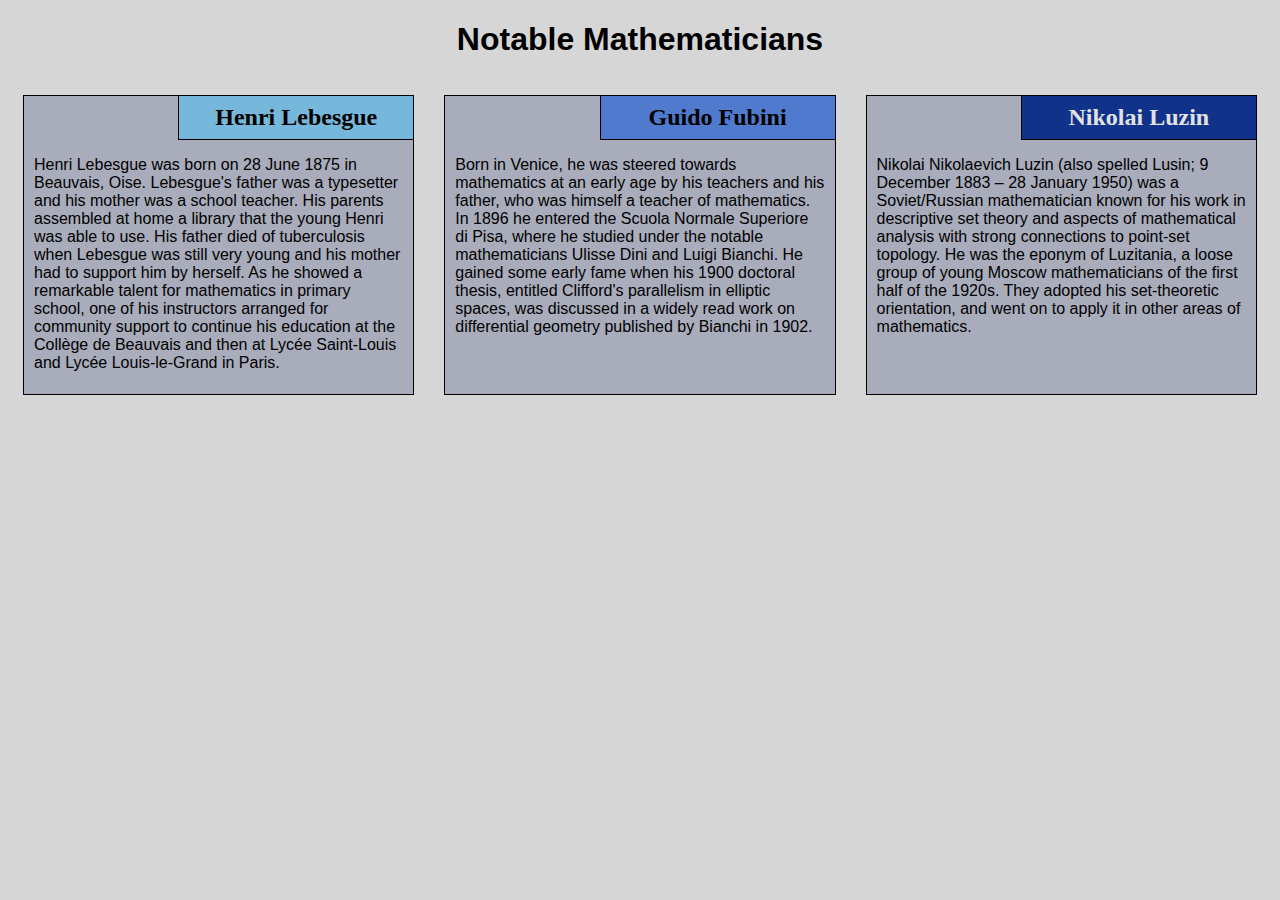
<file: index.html>
<!DOCTYPE html>
<html lang="en">

<head>
    <meta charset="utf-8">
    <meta name="viewport" content="width=device-width, initial-scale=1">
    <title>Assignment Solution for Module 2</title>
    <link rel="stylesheet" href="css/style.css">
</head>

<body>
    <h1>Notable Mathematicians</h1>
    <div class="row">
        <div class="col-lg-4 col-md-6 col-sm-12">
            <div class="textbox">
                <div id="lebesgue">Henri Lebesgue</div>
                <p>
                    Henri Lebesgue was born on 28 June 1875 in Beauvais, Oise. Lebesgue's father was a typesetter and his mother was a school teacher. His parents assembled at home a library that the young Henri was able to use. His father died of tuberculosis when Lebesgue
                    was still very young and his mother had to support him by herself. As he showed a remarkable talent for mathematics in primary school, one of his instructors arranged for community support to continue his education at the Collège de
                    Beauvais and then at Lycée Saint-Louis and Lycée Louis-le-Grand in Paris.
                </p>
            </div>
        </div>
        <div class="col-lg-4 col-md-6 col-sm-12">
            <div class="textbox">
                <div id="fubini">Guido Fubini</div>
                <p>
                    Born in Venice, he was steered towards mathematics at an early age by his teachers and his father, who was himself a teacher of mathematics. In 1896 he entered the Scuola Normale Superiore di Pisa, where he studied under the notable mathematicians Ulisse
                    Dini and Luigi Bianchi. He gained some early fame when his 1900 doctoral thesis, entitled Clifford's parallelism in elliptic spaces, was discussed in a widely read work on differential geometry published by Bianchi in 1902.
                </p>
            </div>
        </div>
        <div class="col-lg-4 col-md-12 col-sm-12">
            <div class="textbox">
                <div id="luzin">Nikolai Luzin</div>
                <p>
                    Nikolai Nikolaevich Luzin (also spelled Lusin;   9 December 1883 – 28 January 1950) was a Soviet/Russian mathematician known for his work in descriptive set theory and aspects of mathematical analysis with strong connections to point-set topology. He was
                    the eponym of Luzitania, a loose group of young Moscow mathematicians of the first half of the 1920s. They adopted his set-theoretic orientation, and went on to apply it in other areas of mathematics.
                </p>
            </div>
        </div>
    </div>
</body>

</html>
</file>
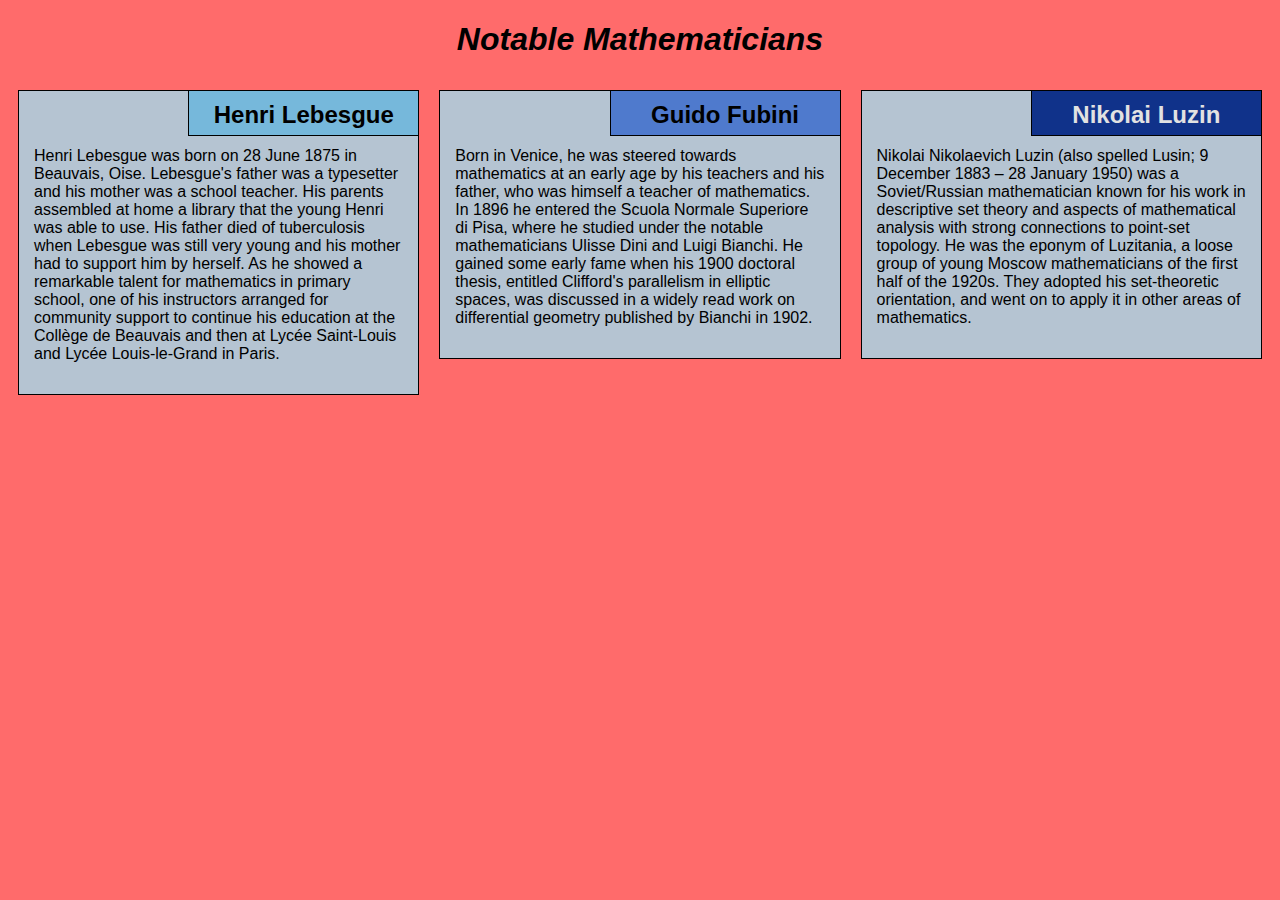
<file: module2_solution/index.html>
<!DOCTYPE html>
<html lang="en">

<head>
    <meta charset="utf-8">
    <meta name="viewport" content="width=device-width, initial-scale=1">
    <title>Assignment Solution for Module 2</title>
    <link rel="stylesheet" href="css/style.css">
</head>

<body>
    <h1>Notable Mathematicians</h1>
    <div class="row">
        <div class="col-lg-4 col-md-6 col-sm-12">
            <section class="lebesgue">
                <h2>Henri Lebesgue</h2>
                <p>
                    Henri Lebesgue was born on 28 June 1875 in Beauvais, Oise. Lebesgue's father was a typesetter and his mother was a school teacher. His parents assembled at home a library that the young Henri was able to use. His father died of tuberculosis when Lebesgue
                    was still very young and his mother had to support him by herself. As he showed a remarkable talent for mathematics in primary school, one of his instructors arranged for community support to continue his education at the Collège de
                    Beauvais and then at Lycée Saint-Louis and Lycée Louis-le-Grand in Paris.
                </p>
            </section>
        </div>
        <div class="col-lg-4 col-md-6 col-sm-12">
            <section class="fubini">
                <h2>Guido Fubini</h2>
                <p>
                    Born in Venice, he was steered towards mathematics at an early age by his teachers and his father, who was himself a teacher of mathematics. In 1896 he entered the Scuola Normale Superiore di Pisa, where he studied under the notable mathematicians Ulisse
                    Dini and Luigi Bianchi. He gained some early fame when his 1900 doctoral thesis, entitled Clifford's parallelism in elliptic spaces, was discussed in a widely read work on differential geometry published by Bianchi in 1902.
                </p>
            </section>
        </div>
        <div class="col-lg-4 col-md-12 col-sm-12">
            <section class="luzin">
                <h2>Nikolai Luzin</h2>
                <p>
                    Nikolai Nikolaevich Luzin (also spelled Lusin;   9 December 1883 – 28 January 1950) was a Soviet/Russian mathematician known for his work in descriptive set theory and aspects of mathematical analysis with strong connections to point-set topology. He was
                    the eponym of Luzitania, a loose group of young Moscow mathematicians of the first half of the 1920s. They adopted his set-theoretic orientation, and went on to apply it in other areas of mathematics.
                </p>
            </section>
        </div>
    </div>
</body>

</html>
</file>
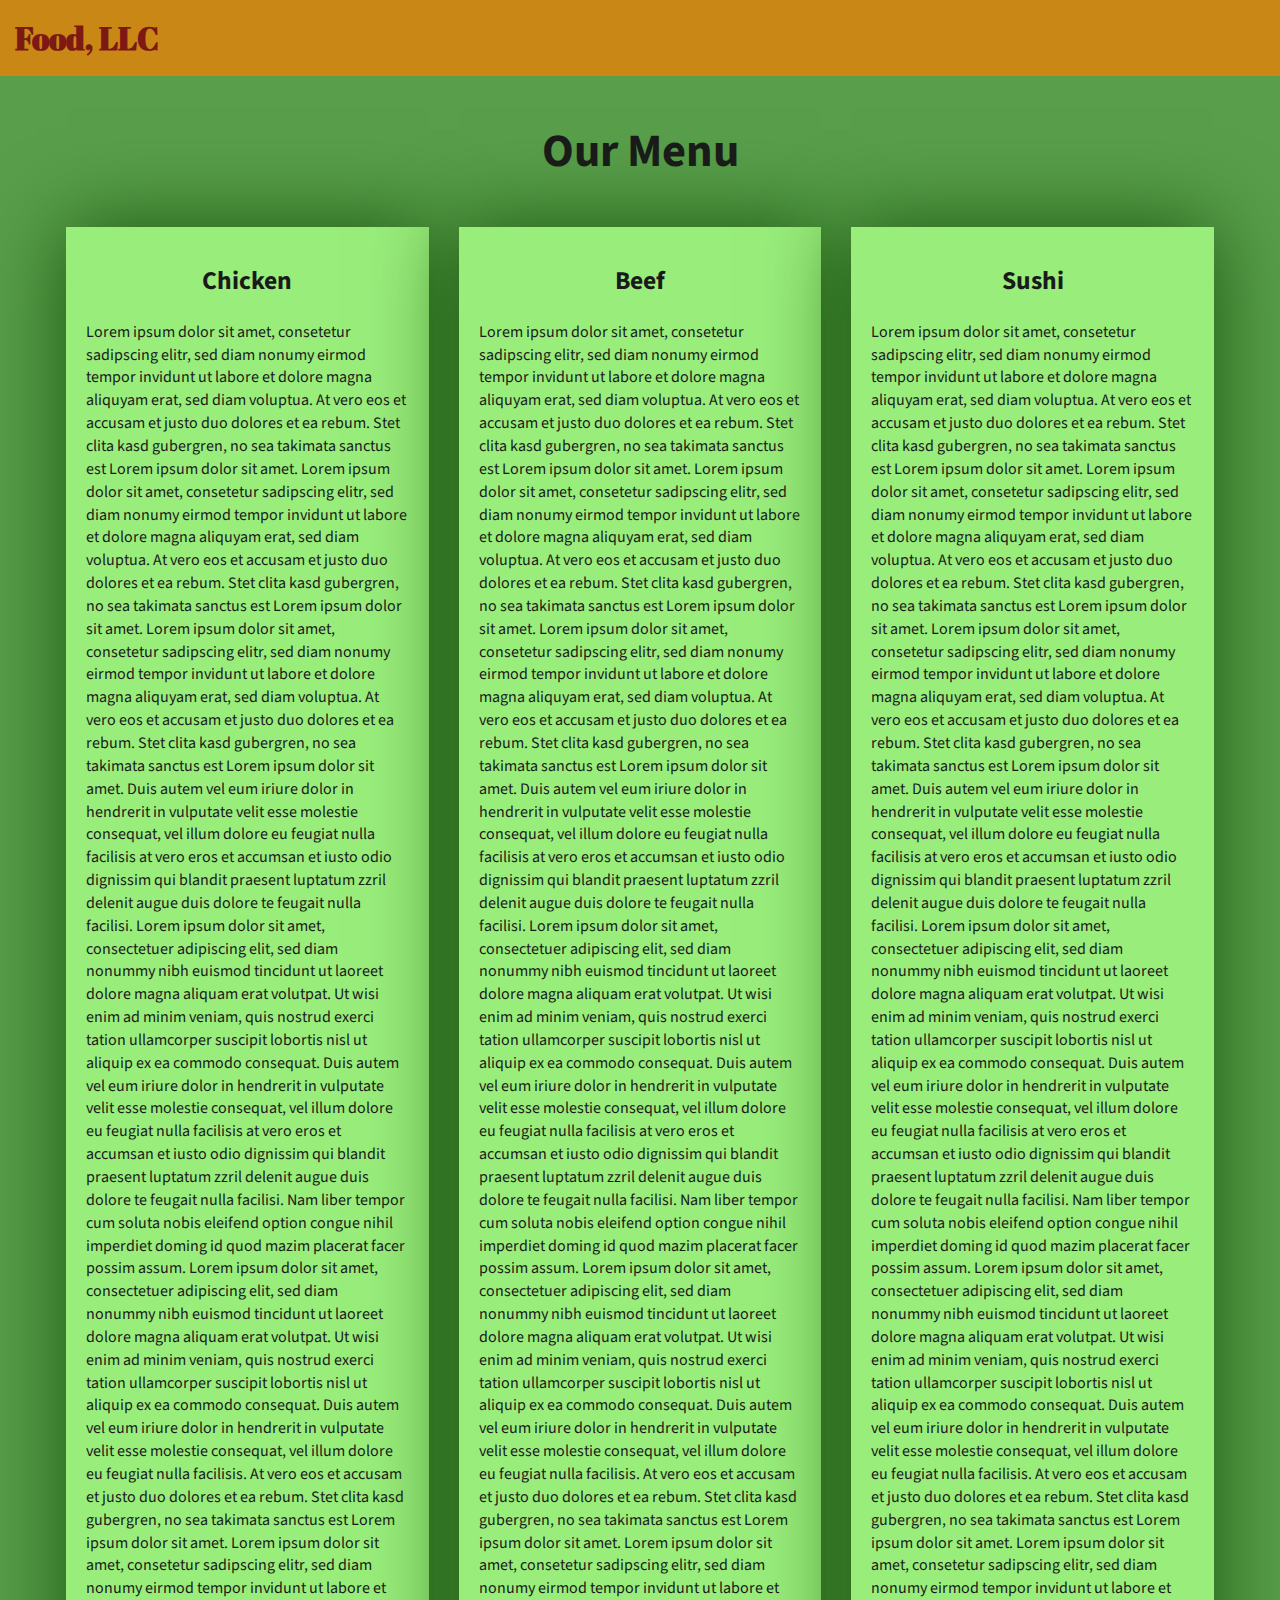
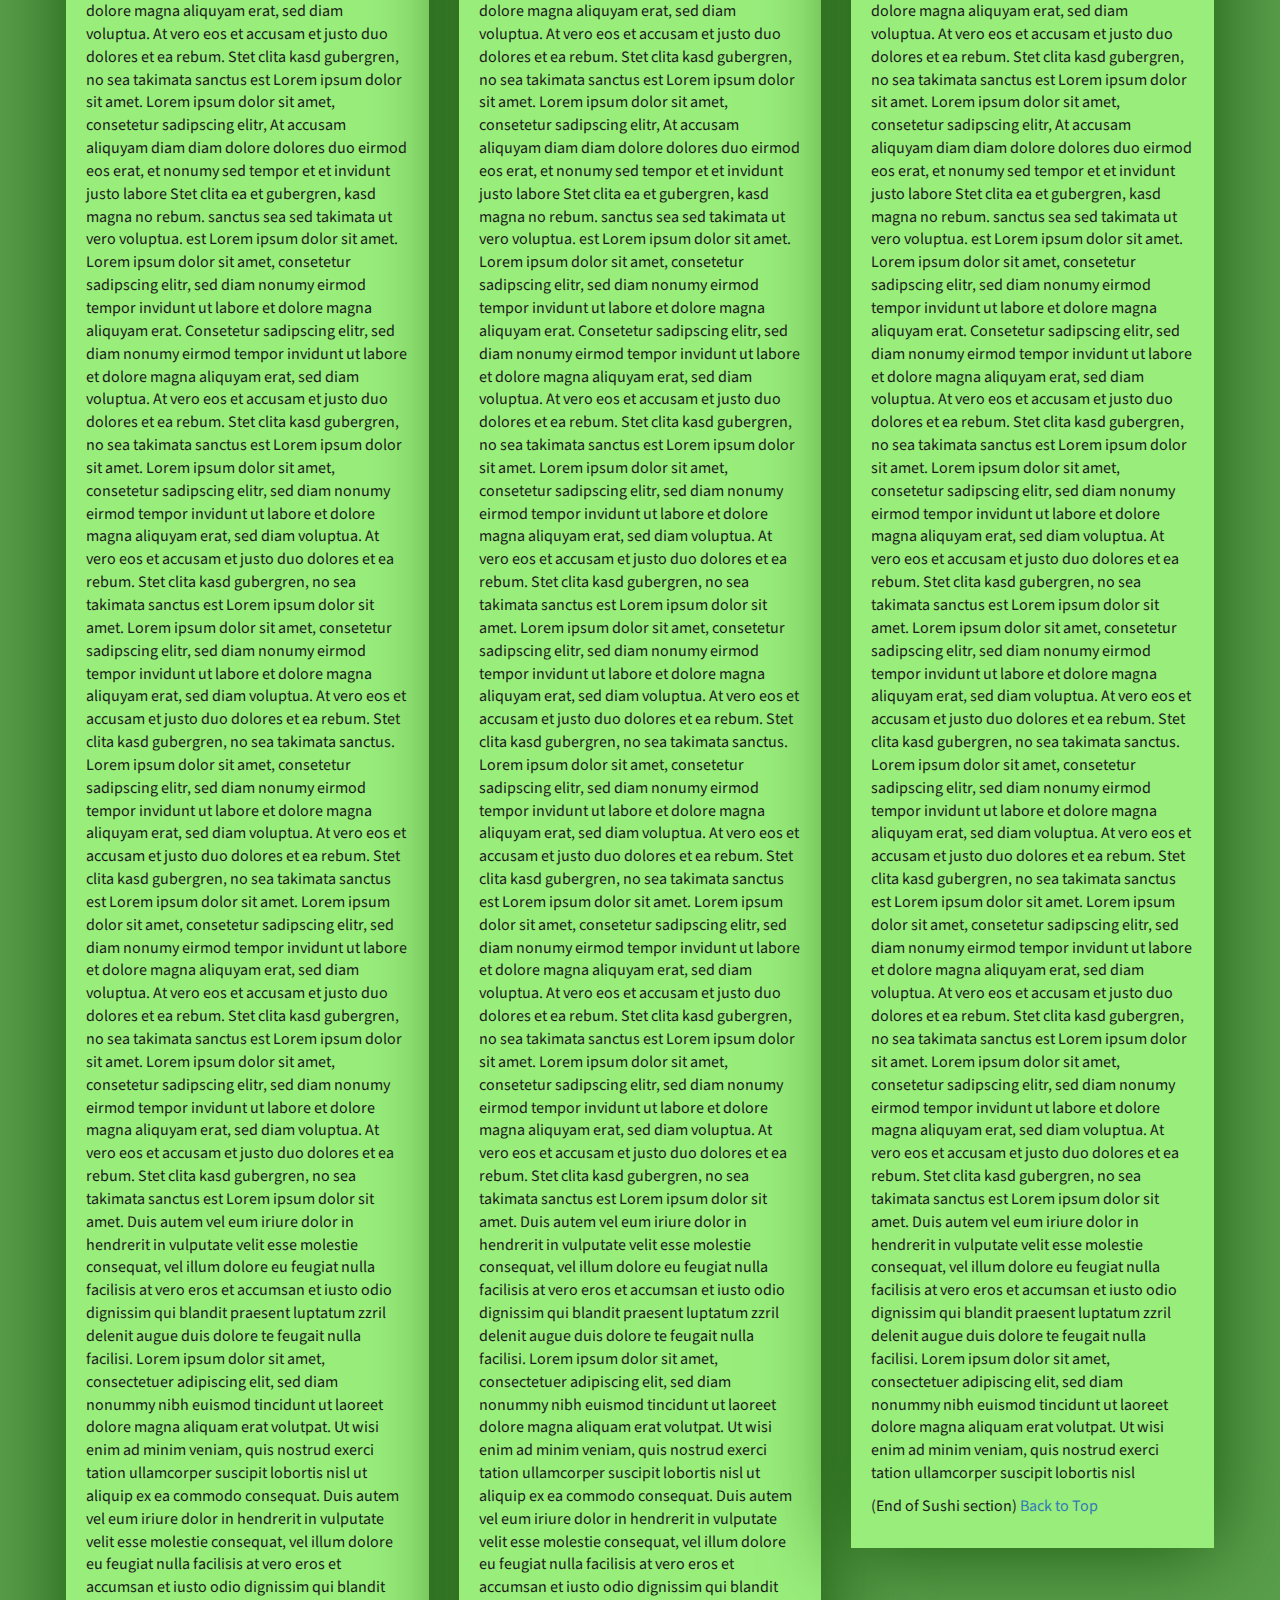
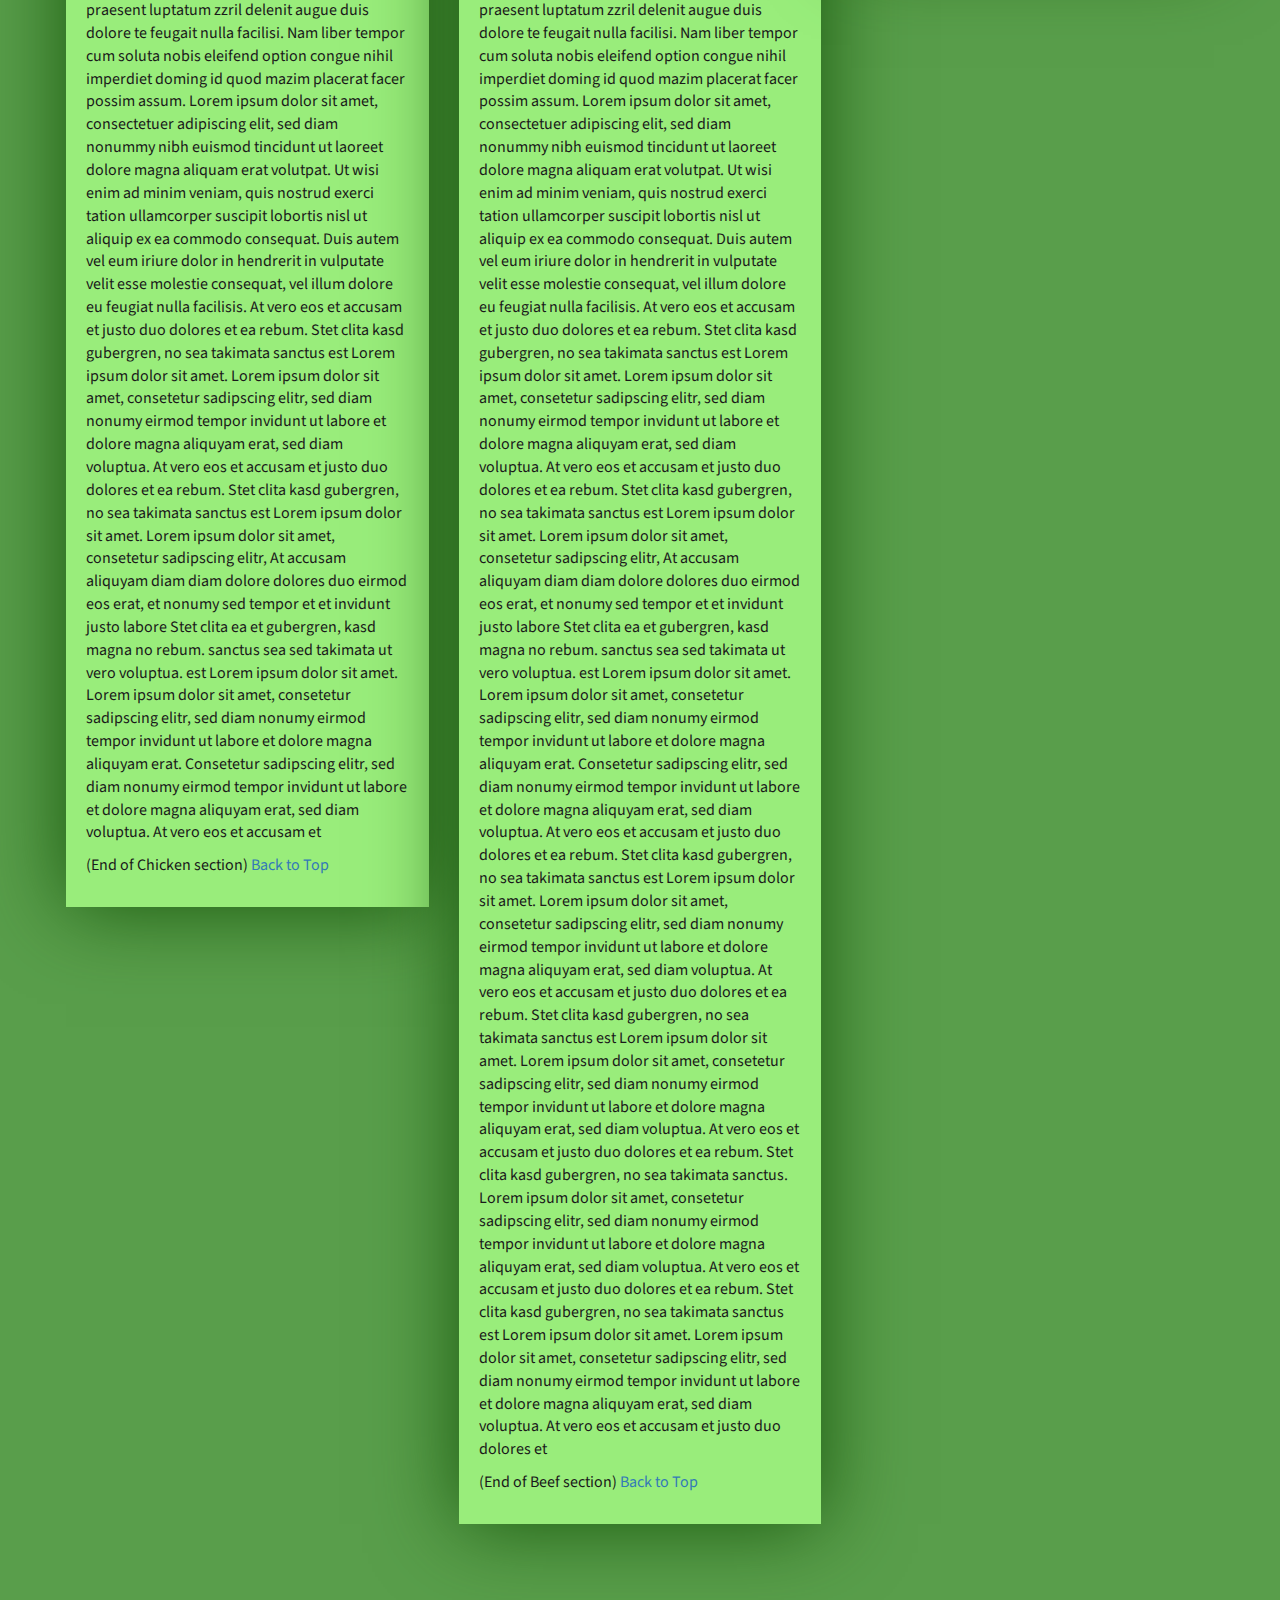
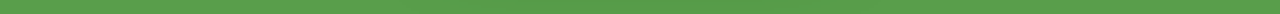
<file: module3_solution/index.html>
<!DOCTYPE html>
<html lang="zxx">

<head>
    <meta charset="utf-8">
    <meta http-equiv="X-UA-Compatible" content="IE=edge">
    <meta name="viewport" content="width=device-width, initial-scale=1">
    <title>Assignment Solution for Module 3</title>
    <link rel="stylesheet" href="css/bootstrap.min.css">
    <link rel="stylesheet" href="css/styles.css">
    <link href="https://fonts.googleapis.com/css?family=Source+Sans+Pro" rel="stylesheet">
    <link href="https://fonts.googleapis.com/css?family=Abril+Fatface" rel="stylesheet">

    <!-- HTML5 shim and Respond.js for IE8 support of HTML5 elements and media queries -->
    <!-- WARNING: Respond.js doesn't work if you view the page via file:// -->
    <!--[if lt IE 9]>
      <script src="https://oss.maxcdn.com/html5shiv/3.7.2/html5shiv.min.js"></script>
      <script src="https://oss.maxcdn.com/respond/1.4.2/respond.min.js"></script>
    <![endif]-->
</head>

<body>
    <header>
        <nav id="header-nav" class="navbar navbar-default">
            <div class="container-fluid">
                <div class="navbar-header">
                    <div class="navbar-brand">
                        <a href="index.html"><h1>Food, LLC</h1></a>
                    </div>

                    <button type="button" class="navbar-toggle collapsed visible-xs" data-toggle="collapse" data-target="#collapsable-nav" aria-expanded="false">
                        <span class="sr-only">Toggle navigation</span>
                        <span class="icon-bar"></span>
                        <span class="icon-bar"></span>
                        <span class="icon-bar"></span>
                    </button>
                </div>

                <div id="collapsable-nav" class="collapse navbar-collapse">
                    <ul id="nav-list" class="nav navbar-nav navbar-right visible-xs text-center">
                        <li>
                            <a href="#chicken-tile"><br class="hidden-xs"> Chicken</a>
                        </li>
                        <li>
                            <a href="#beef-tile"><br class="hidden-xs"> Beef</a>
                        </li>
                        <li>
                            <a href="#sushi-tile"><br class="hidden-xs"> Sushi</a>
                        </li>
                    </ul>
                </div>
            </div>
        </nav>
    </header>

    <div id="main-content" class="container">
        <h2 id="top-heading" class="text-center">Our Menu</h2>
        <div id="home-tiles" class="row">
            <div class="col-md-4 col-sm-6 col-xs-12">
                <div id="chicken-tile">
                    <section>
                        <h3 class="text-center">Chicken</h3>
                        <p>
                            Lorem ipsum dolor sit amet, consetetur sadipscing elitr, sed diam nonumy eirmod tempor invidunt ut labore et dolore magna aliquyam erat, sed diam voluptua. At vero eos et accusam et justo duo dolores et ea rebum. Stet clita kasd gubergren, no sea takimata
                            sanctus est Lorem ipsum dolor sit amet. Lorem ipsum dolor sit amet, consetetur sadipscing elitr, sed diam nonumy eirmod tempor invidunt ut labore et dolore magna aliquyam erat, sed diam voluptua. At vero eos et accusam et justo
                            duo dolores et ea rebum. Stet clita kasd gubergren, no sea takimata sanctus est Lorem ipsum dolor sit amet. Lorem ipsum dolor sit amet, consetetur sadipscing elitr, sed diam nonumy eirmod tempor invidunt ut labore et dolore
                            magna aliquyam erat, sed diam voluptua. At vero eos et accusam et justo duo dolores et ea rebum. Stet clita kasd gubergren, no sea takimata sanctus est Lorem ipsum dolor sit amet. Duis autem vel eum iriure dolor in hendrerit
                            in vulputate velit esse molestie consequat, vel illum dolore eu feugiat nulla facilisis at vero eros et accumsan et iusto odio dignissim qui blandit praesent luptatum zzril delenit augue duis dolore te feugait nulla facilisi.
                            Lorem ipsum dolor sit amet, consectetuer adipiscing elit, sed diam nonummy nibh euismod tincidunt ut laoreet dolore magna aliquam erat volutpat. Ut wisi enim ad minim veniam, quis nostrud exerci tation ullamcorper suscipit
                            lobortis nisl ut aliquip ex ea commodo consequat. Duis autem vel eum iriure dolor in hendrerit in vulputate velit esse molestie consequat, vel illum dolore eu feugiat nulla facilisis at vero eros et accumsan et iusto odio dignissim
                            qui blandit praesent luptatum zzril delenit augue duis dolore te feugait nulla facilisi. Nam liber tempor cum soluta nobis eleifend option congue nihil imperdiet doming id quod mazim placerat facer possim assum. Lorem ipsum
                            dolor sit amet, consectetuer adipiscing elit, sed diam nonummy nibh euismod tincidunt ut laoreet dolore magna aliquam erat volutpat. Ut wisi enim ad minim veniam, quis nostrud exerci tation ullamcorper suscipit lobortis nisl
                            ut aliquip ex ea commodo consequat. Duis autem vel eum iriure dolor in hendrerit in vulputate velit esse molestie consequat, vel illum dolore eu feugiat nulla facilisis. At vero eos et accusam et justo duo dolores et ea rebum.
                            Stet clita kasd gubergren, no sea takimata sanctus est Lorem ipsum dolor sit amet. Lorem ipsum dolor sit amet, consetetur sadipscing elitr, sed diam nonumy eirmod tempor invidunt ut labore et dolore magna aliquyam erat, sed
                            diam voluptua. At vero eos et accusam et justo duo dolores et ea rebum. Stet clita kasd gubergren, no sea takimata sanctus est Lorem ipsum dolor sit amet. Lorem ipsum dolor sit amet, consetetur sadipscing elitr, At accusam
                            aliquyam diam diam dolore dolores duo eirmod eos erat, et nonumy sed tempor et et invidunt justo labore Stet clita ea et gubergren, kasd magna no rebum. sanctus sea sed takimata ut vero voluptua. est Lorem ipsum dolor sit amet.
                            Lorem ipsum dolor sit amet, consetetur sadipscing elitr, sed diam nonumy eirmod tempor invidunt ut labore et dolore magna aliquyam erat. Consetetur sadipscing elitr, sed diam nonumy eirmod tempor invidunt ut labore et dolore
                            magna aliquyam erat, sed diam voluptua. At vero eos et accusam et justo duo dolores et ea rebum. Stet clita kasd gubergren, no sea takimata sanctus est Lorem ipsum dolor sit amet. Lorem ipsum dolor sit amet, consetetur sadipscing
                            elitr, sed diam nonumy eirmod tempor invidunt ut labore et dolore magna aliquyam erat, sed diam voluptua. At vero eos et accusam et justo duo dolores et ea rebum. Stet clita kasd gubergren, no sea takimata sanctus est Lorem
                            ipsum dolor sit amet. Lorem ipsum dolor sit amet, consetetur sadipscing elitr, sed diam nonumy eirmod tempor invidunt ut labore et dolore magna aliquyam erat, sed diam voluptua. At vero eos et accusam et justo duo dolores et
                            ea rebum. Stet clita kasd gubergren, no sea takimata sanctus. Lorem ipsum dolor sit amet, consetetur sadipscing elitr, sed diam nonumy eirmod tempor invidunt ut labore et dolore magna aliquyam erat, sed diam voluptua. At vero
                            eos et accusam et justo duo dolores et ea rebum. Stet clita kasd gubergren, no sea takimata sanctus est Lorem ipsum dolor sit amet. Lorem ipsum dolor sit amet, consetetur sadipscing elitr, sed diam nonumy eirmod tempor invidunt
                            ut labore et dolore magna aliquyam erat, sed diam voluptua. At vero eos et accusam et justo duo dolores et ea rebum. Stet clita kasd gubergren, no sea takimata sanctus est Lorem ipsum dolor sit amet. Lorem ipsum dolor sit amet,
                            consetetur sadipscing elitr, sed diam nonumy eirmod tempor invidunt ut labore et dolore magna aliquyam erat, sed diam voluptua. At vero eos et accusam et justo duo dolores et ea rebum. Stet clita kasd gubergren, no sea takimata
                            sanctus est Lorem ipsum dolor sit amet. Duis autem vel eum iriure dolor in hendrerit in vulputate velit esse molestie consequat, vel illum dolore eu feugiat nulla facilisis at vero eros et accumsan et iusto odio dignissim qui
                            blandit praesent luptatum zzril delenit augue duis dolore te feugait nulla facilisi. Lorem ipsum dolor sit amet, consectetuer adipiscing elit, sed diam nonummy nibh euismod tincidunt ut laoreet dolore magna aliquam erat volutpat.
                            Ut wisi enim ad minim veniam, quis nostrud exerci tation ullamcorper suscipit lobortis nisl ut aliquip ex ea commodo consequat. Duis autem vel eum iriure dolor in hendrerit in vulputate velit esse molestie consequat, vel illum
                            dolore eu feugiat nulla facilisis at vero eros et accumsan et iusto odio dignissim qui blandit praesent luptatum zzril delenit augue duis dolore te feugait nulla facilisi. Nam liber tempor cum soluta nobis eleifend option congue
                            nihil imperdiet doming id quod mazim placerat facer possim assum. Lorem ipsum dolor sit amet, consectetuer adipiscing elit, sed diam nonummy nibh euismod tincidunt ut laoreet dolore magna aliquam erat volutpat. Ut wisi enim
                            ad minim veniam, quis nostrud exerci tation ullamcorper suscipit lobortis nisl ut aliquip ex ea commodo consequat. Duis autem vel eum iriure dolor in hendrerit in vulputate velit esse molestie consequat, vel illum dolore eu
                            feugiat nulla facilisis. At vero eos et accusam et justo duo dolores et ea rebum. Stet clita kasd gubergren, no sea takimata sanctus est Lorem ipsum dolor sit amet. Lorem ipsum dolor sit amet, consetetur sadipscing elitr, sed
                            diam nonumy eirmod tempor invidunt ut labore et dolore magna aliquyam erat, sed diam voluptua. At vero eos et accusam et justo duo dolores et ea rebum. Stet clita kasd gubergren, no sea takimata sanctus est Lorem ipsum dolor
                            sit amet. Lorem ipsum dolor sit amet, consetetur sadipscing elitr, At accusam aliquyam diam diam dolore dolores duo eirmod eos erat, et nonumy sed tempor et et invidunt justo labore Stet clita ea et gubergren, kasd magna no
                            rebum. sanctus sea sed takimata ut vero voluptua. est Lorem ipsum dolor sit amet. Lorem ipsum dolor sit amet, consetetur sadipscing elitr, sed diam nonumy eirmod tempor invidunt ut labore et dolore magna aliquyam erat. Consetetur
                            sadipscing elitr, sed diam nonumy eirmod tempor invidunt ut labore et dolore magna aliquyam erat, sed diam voluptua. At vero eos et accusam et
                        </p>
                        <p>
                            (End of Chicken section) <a href="#top-heading">Back to Top</a>
                        </p>
                    </section>
                </div>
            </div>
            <div class="col-md-4 col-sm-6 col-xs-12">
                <div id="beef-tile">
                    <section>
                        <h3 class="text-center">Beef</h3>
                        <p>
                            Lorem ipsum dolor sit amet, consetetur sadipscing elitr, sed diam nonumy eirmod tempor invidunt ut labore et dolore magna aliquyam erat, sed diam voluptua. At vero eos et accusam et justo duo dolores et ea rebum. Stet clita kasd gubergren, no sea takimata
                            sanctus est Lorem ipsum dolor sit amet. Lorem ipsum dolor sit amet, consetetur sadipscing elitr, sed diam nonumy eirmod tempor invidunt ut labore et dolore magna aliquyam erat, sed diam voluptua. At vero eos et accusam et justo
                            duo dolores et ea rebum. Stet clita kasd gubergren, no sea takimata sanctus est Lorem ipsum dolor sit amet. Lorem ipsum dolor sit amet, consetetur sadipscing elitr, sed diam nonumy eirmod tempor invidunt ut labore et dolore
                            magna aliquyam erat, sed diam voluptua. At vero eos et accusam et justo duo dolores et ea rebum. Stet clita kasd gubergren, no sea takimata sanctus est Lorem ipsum dolor sit amet. Duis autem vel eum iriure dolor in hendrerit
                            in vulputate velit esse molestie consequat, vel illum dolore eu feugiat nulla facilisis at vero eros et accumsan et iusto odio dignissim qui blandit praesent luptatum zzril delenit augue duis dolore te feugait nulla facilisi.
                            Lorem ipsum dolor sit amet, consectetuer adipiscing elit, sed diam nonummy nibh euismod tincidunt ut laoreet dolore magna aliquam erat volutpat. Ut wisi enim ad minim veniam, quis nostrud exerci tation ullamcorper suscipit
                            lobortis nisl ut aliquip ex ea commodo consequat. Duis autem vel eum iriure dolor in hendrerit in vulputate velit esse molestie consequat, vel illum dolore eu feugiat nulla facilisis at vero eros et accumsan et iusto odio dignissim
                            qui blandit praesent luptatum zzril delenit augue duis dolore te feugait nulla facilisi. Nam liber tempor cum soluta nobis eleifend option congue nihil imperdiet doming id quod mazim placerat facer possim assum. Lorem ipsum
                            dolor sit amet, consectetuer adipiscing elit, sed diam nonummy nibh euismod tincidunt ut laoreet dolore magna aliquam erat volutpat. Ut wisi enim ad minim veniam, quis nostrud exerci tation ullamcorper suscipit lobortis nisl
                            ut aliquip ex ea commodo consequat. Duis autem vel eum iriure dolor in hendrerit in vulputate velit esse molestie consequat, vel illum dolore eu feugiat nulla facilisis. At vero eos et accusam et justo duo dolores et ea rebum.
                            Stet clita kasd gubergren, no sea takimata sanctus est Lorem ipsum dolor sit amet. Lorem ipsum dolor sit amet, consetetur sadipscing elitr, sed diam nonumy eirmod tempor invidunt ut labore et dolore magna aliquyam erat, sed
                            diam voluptua. At vero eos et accusam et justo duo dolores et ea rebum. Stet clita kasd gubergren, no sea takimata sanctus est Lorem ipsum dolor sit amet. Lorem ipsum dolor sit amet, consetetur sadipscing elitr, At accusam
                            aliquyam diam diam dolore dolores duo eirmod eos erat, et nonumy sed tempor et et invidunt justo labore Stet clita ea et gubergren, kasd magna no rebum. sanctus sea sed takimata ut vero voluptua. est Lorem ipsum dolor sit amet.
                            Lorem ipsum dolor sit amet, consetetur sadipscing elitr, sed diam nonumy eirmod tempor invidunt ut labore et dolore magna aliquyam erat. Consetetur sadipscing elitr, sed diam nonumy eirmod tempor invidunt ut labore et dolore
                            magna aliquyam erat, sed diam voluptua. At vero eos et accusam et justo duo dolores et ea rebum. Stet clita kasd gubergren, no sea takimata sanctus est Lorem ipsum dolor sit amet. Lorem ipsum dolor sit amet, consetetur sadipscing
                            elitr, sed diam nonumy eirmod tempor invidunt ut labore et dolore magna aliquyam erat, sed diam voluptua. At vero eos et accusam et justo duo dolores et ea rebum. Stet clita kasd gubergren, no sea takimata sanctus est Lorem
                            ipsum dolor sit amet. Lorem ipsum dolor sit amet, consetetur sadipscing elitr, sed diam nonumy eirmod tempor invidunt ut labore et dolore magna aliquyam erat, sed diam voluptua. At vero eos et accusam et justo duo dolores et
                            ea rebum. Stet clita kasd gubergren, no sea takimata sanctus. Lorem ipsum dolor sit amet, consetetur sadipscing elitr, sed diam nonumy eirmod tempor invidunt ut labore et dolore magna aliquyam erat, sed diam voluptua. At vero
                            eos et accusam et justo duo dolores et ea rebum. Stet clita kasd gubergren, no sea takimata sanctus est Lorem ipsum dolor sit amet. Lorem ipsum dolor sit amet, consetetur sadipscing elitr, sed diam nonumy eirmod tempor invidunt
                            ut labore et dolore magna aliquyam erat, sed diam voluptua. At vero eos et accusam et justo duo dolores et ea rebum. Stet clita kasd gubergren, no sea takimata sanctus est Lorem ipsum dolor sit amet. Lorem ipsum dolor sit amet,
                            consetetur sadipscing elitr, sed diam nonumy eirmod tempor invidunt ut labore et dolore magna aliquyam erat, sed diam voluptua. At vero eos et accusam et justo duo dolores et ea rebum. Stet clita kasd gubergren, no sea takimata
                            sanctus est Lorem ipsum dolor sit amet. Duis autem vel eum iriure dolor in hendrerit in vulputate velit esse molestie consequat, vel illum dolore eu feugiat nulla facilisis at vero eros et accumsan et iusto odio dignissim qui
                            blandit praesent luptatum zzril delenit augue duis dolore te feugait nulla facilisi. Lorem ipsum dolor sit amet, consectetuer adipiscing elit, sed diam nonummy nibh euismod tincidunt ut laoreet dolore magna aliquam erat volutpat.
                            Ut wisi enim ad minim veniam, quis nostrud exerci tation ullamcorper suscipit lobortis nisl ut aliquip ex ea commodo consequat. Duis autem vel eum iriure dolor in hendrerit in vulputate velit esse molestie consequat, vel illum
                            dolore eu feugiat nulla facilisis at vero eros et accumsan et iusto odio dignissim qui blandit praesent luptatum zzril delenit augue duis dolore te feugait nulla facilisi. Nam liber tempor cum soluta nobis eleifend option congue
                            nihil imperdiet doming id quod mazim placerat facer possim assum. Lorem ipsum dolor sit amet, consectetuer adipiscing elit, sed diam nonummy nibh euismod tincidunt ut laoreet dolore magna aliquam erat volutpat. Ut wisi enim
                            ad minim veniam, quis nostrud exerci tation ullamcorper suscipit lobortis nisl ut aliquip ex ea commodo consequat. Duis autem vel eum iriure dolor in hendrerit in vulputate velit esse molestie consequat, vel illum dolore eu
                            feugiat nulla facilisis. At vero eos et accusam et justo duo dolores et ea rebum. Stet clita kasd gubergren, no sea takimata sanctus est Lorem ipsum dolor sit amet. Lorem ipsum dolor sit amet, consetetur sadipscing elitr, sed
                            diam nonumy eirmod tempor invidunt ut labore et dolore magna aliquyam erat, sed diam voluptua. At vero eos et accusam et justo duo dolores et ea rebum. Stet clita kasd gubergren, no sea takimata sanctus est Lorem ipsum dolor
                            sit amet. Lorem ipsum dolor sit amet, consetetur sadipscing elitr, At accusam aliquyam diam diam dolore dolores duo eirmod eos erat, et nonumy sed tempor et et invidunt justo labore Stet clita ea et gubergren, kasd magna no
                            rebum. sanctus sea sed takimata ut vero voluptua. est Lorem ipsum dolor sit amet. Lorem ipsum dolor sit amet, consetetur sadipscing elitr, sed diam nonumy eirmod tempor invidunt ut labore et dolore magna aliquyam erat. Consetetur
                            sadipscing elitr, sed diam nonumy eirmod tempor invidunt ut labore et dolore magna aliquyam erat, sed diam voluptua. At vero eos et accusam et justo duo dolores et ea rebum. Stet clita kasd gubergren, no sea takimata sanctus
                            est Lorem ipsum dolor sit amet. Lorem ipsum dolor sit amet, consetetur sadipscing elitr, sed diam nonumy eirmod tempor invidunt ut labore et dolore magna aliquyam erat, sed diam voluptua. At vero eos et accusam et justo duo
                            dolores et ea rebum. Stet clita kasd gubergren, no sea takimata sanctus est Lorem ipsum dolor sit amet. Lorem ipsum dolor sit amet, consetetur sadipscing elitr, sed diam nonumy eirmod tempor invidunt ut labore et dolore magna
                            aliquyam erat, sed diam voluptua. At vero eos et accusam et justo duo dolores et ea rebum. Stet clita kasd gubergren, no sea takimata sanctus. Lorem ipsum dolor sit amet, consetetur sadipscing elitr, sed diam nonumy eirmod
                            tempor invidunt ut labore et dolore magna aliquyam erat, sed diam voluptua. At vero eos et accusam et justo duo dolores et ea rebum. Stet clita kasd gubergren, no sea takimata sanctus est Lorem ipsum dolor sit amet. Lorem ipsum
                            dolor sit amet, consetetur sadipscing elitr, sed diam nonumy eirmod tempor invidunt ut labore et dolore magna aliquyam erat, sed diam voluptua. At vero eos et accusam et justo duo dolores et
                        </p>
                        <p>
                            (End of Beef section) <a href="#top-heading">Back to Top</a>
                        </p>
                    </section>
                </div>
            </div>
            <!-- <div class="clearfix visible-md-block"></div> -->
            <div class="col-md-4 col-sm-12 col-xs-12">
                <div id="sushi-tile">
                    <section>
                        <h3 class="text-center">Sushi</h3>
                        <p>
                            Lorem ipsum dolor sit amet, consetetur sadipscing elitr, sed diam nonumy eirmod tempor invidunt ut labore et dolore magna aliquyam erat, sed diam voluptua. At vero eos et accusam et justo duo dolores et ea rebum. Stet clita kasd gubergren, no sea takimata
                            sanctus est Lorem ipsum dolor sit amet. Lorem ipsum dolor sit amet, consetetur sadipscing elitr, sed diam nonumy eirmod tempor invidunt ut labore et dolore magna aliquyam erat, sed diam voluptua. At vero eos et accusam et justo
                            duo dolores et ea rebum. Stet clita kasd gubergren, no sea takimata sanctus est Lorem ipsum dolor sit amet. Lorem ipsum dolor sit amet, consetetur sadipscing elitr, sed diam nonumy eirmod tempor invidunt ut labore et dolore
                            magna aliquyam erat, sed diam voluptua. At vero eos et accusam et justo duo dolores et ea rebum. Stet clita kasd gubergren, no sea takimata sanctus est Lorem ipsum dolor sit amet. Duis autem vel eum iriure dolor in hendrerit
                            in vulputate velit esse molestie consequat, vel illum dolore eu feugiat nulla facilisis at vero eros et accumsan et iusto odio dignissim qui blandit praesent luptatum zzril delenit augue duis dolore te feugait nulla facilisi.
                            Lorem ipsum dolor sit amet, consectetuer adipiscing elit, sed diam nonummy nibh euismod tincidunt ut laoreet dolore magna aliquam erat volutpat. Ut wisi enim ad minim veniam, quis nostrud exerci tation ullamcorper suscipit
                            lobortis nisl ut aliquip ex ea commodo consequat. Duis autem vel eum iriure dolor in hendrerit in vulputate velit esse molestie consequat, vel illum dolore eu feugiat nulla facilisis at vero eros et accumsan et iusto odio dignissim
                            qui blandit praesent luptatum zzril delenit augue duis dolore te feugait nulla facilisi. Nam liber tempor cum soluta nobis eleifend option congue nihil imperdiet doming id quod mazim placerat facer possim assum. Lorem ipsum
                            dolor sit amet, consectetuer adipiscing elit, sed diam nonummy nibh euismod tincidunt ut laoreet dolore magna aliquam erat volutpat. Ut wisi enim ad minim veniam, quis nostrud exerci tation ullamcorper suscipit lobortis nisl
                            ut aliquip ex ea commodo consequat. Duis autem vel eum iriure dolor in hendrerit in vulputate velit esse molestie consequat, vel illum dolore eu feugiat nulla facilisis. At vero eos et accusam et justo duo dolores et ea rebum.
                            Stet clita kasd gubergren, no sea takimata sanctus est Lorem ipsum dolor sit amet. Lorem ipsum dolor sit amet, consetetur sadipscing elitr, sed diam nonumy eirmod tempor invidunt ut labore et dolore magna aliquyam erat, sed
                            diam voluptua. At vero eos et accusam et justo duo dolores et ea rebum. Stet clita kasd gubergren, no sea takimata sanctus est Lorem ipsum dolor sit amet. Lorem ipsum dolor sit amet, consetetur sadipscing elitr, At accusam
                            aliquyam diam diam dolore dolores duo eirmod eos erat, et nonumy sed tempor et et invidunt justo labore Stet clita ea et gubergren, kasd magna no rebum. sanctus sea sed takimata ut vero voluptua. est Lorem ipsum dolor sit amet.
                            Lorem ipsum dolor sit amet, consetetur sadipscing elitr, sed diam nonumy eirmod tempor invidunt ut labore et dolore magna aliquyam erat. Consetetur sadipscing elitr, sed diam nonumy eirmod tempor invidunt ut labore et dolore
                            magna aliquyam erat, sed diam voluptua. At vero eos et accusam et justo duo dolores et ea rebum. Stet clita kasd gubergren, no sea takimata sanctus est Lorem ipsum dolor sit amet. Lorem ipsum dolor sit amet, consetetur sadipscing
                            elitr, sed diam nonumy eirmod tempor invidunt ut labore et dolore magna aliquyam erat, sed diam voluptua. At vero eos et accusam et justo duo dolores et ea rebum. Stet clita kasd gubergren, no sea takimata sanctus est Lorem
                            ipsum dolor sit amet. Lorem ipsum dolor sit amet, consetetur sadipscing elitr, sed diam nonumy eirmod tempor invidunt ut labore et dolore magna aliquyam erat, sed diam voluptua. At vero eos et accusam et justo duo dolores et
                            ea rebum. Stet clita kasd gubergren, no sea takimata sanctus. Lorem ipsum dolor sit amet, consetetur sadipscing elitr, sed diam nonumy eirmod tempor invidunt ut labore et dolore magna aliquyam erat, sed diam voluptua. At vero
                            eos et accusam et justo duo dolores et ea rebum. Stet clita kasd gubergren, no sea takimata sanctus est Lorem ipsum dolor sit amet. Lorem ipsum dolor sit amet, consetetur sadipscing elitr, sed diam nonumy eirmod tempor invidunt
                            ut labore et dolore magna aliquyam erat, sed diam voluptua. At vero eos et accusam et justo duo dolores et ea rebum. Stet clita kasd gubergren, no sea takimata sanctus est Lorem ipsum dolor sit amet. Lorem ipsum dolor sit amet,
                            consetetur sadipscing elitr, sed diam nonumy eirmod tempor invidunt ut labore et dolore magna aliquyam erat, sed diam voluptua. At vero eos et accusam et justo duo dolores et ea rebum. Stet clita kasd gubergren, no sea takimata
                            sanctus est Lorem ipsum dolor sit amet. Duis autem vel eum iriure dolor in hendrerit in vulputate velit esse molestie consequat, vel illum dolore eu feugiat nulla facilisis at vero eros et accumsan et iusto odio dignissim qui
                            blandit praesent luptatum zzril delenit augue duis dolore te feugait nulla facilisi. Lorem ipsum dolor sit amet, consectetuer adipiscing elit, sed diam nonummy nibh euismod tincidunt ut laoreet dolore magna aliquam erat volutpat.
                            Ut wisi enim ad minim veniam, quis nostrud exerci tation ullamcorper suscipit lobortis nisl
                        </p>
                        <p>
                            (End of Sushi section) <a href="#top-heading">Back to Top</a>
                        </p>
                    </section>
                </div>
            </div>
            <!-- <div class="clearfix visible-lg-block"></div> -->
        </div>
    </div>
    <div class="clearfix visible-lg-block"></div>


    <!-- jQuery (Bootstrap JS plugins depend on it) -->
    <script src="js/jquery-3.1.1.min.js"></script>
    <script src="js/bootstrap.min.js"></script>
    <!-- <script src="js/script.js"></script> -->

</body>

</html>
</file>
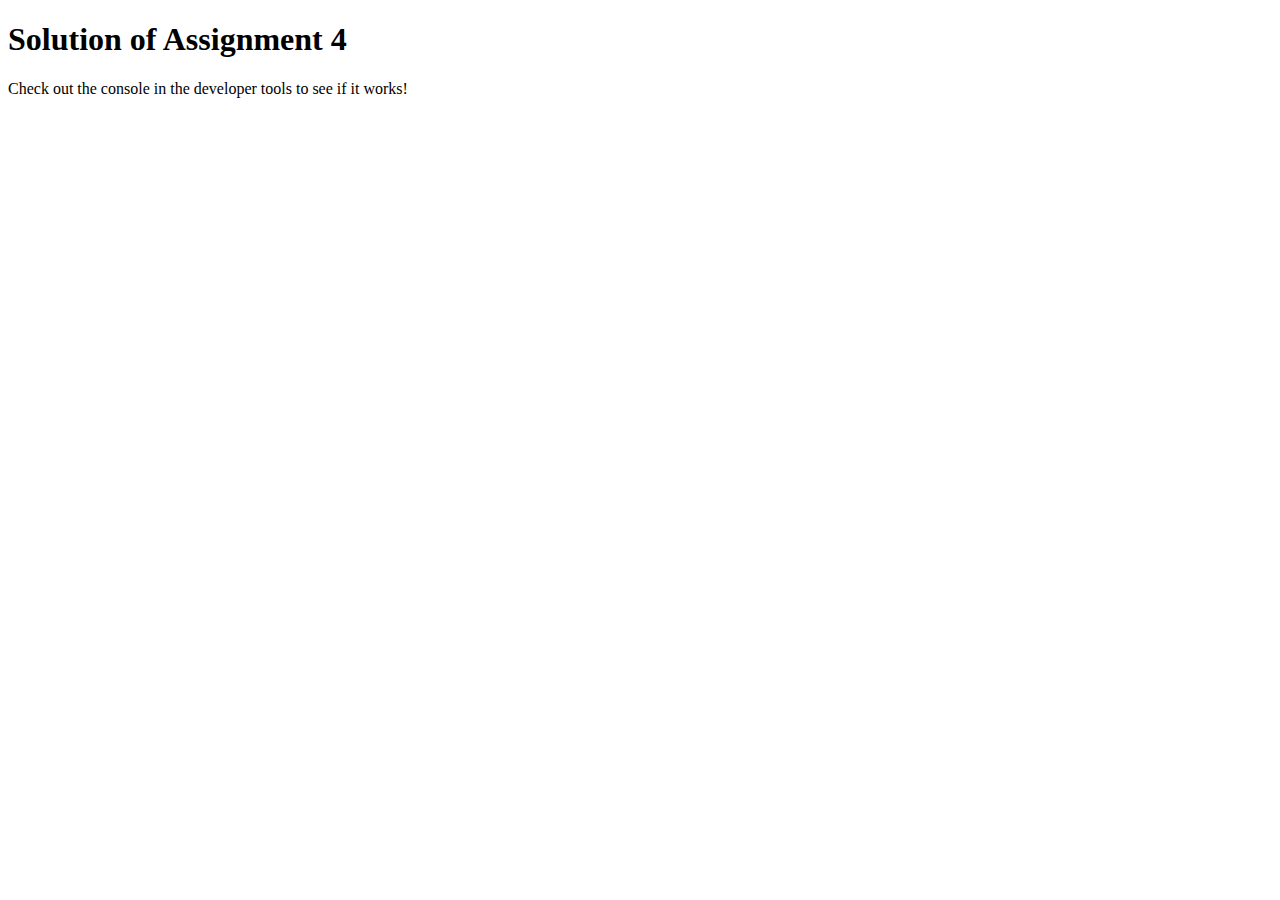
<file: module4_solution/index.html>
<!DOCTYPE html>
<html>

<head>
    <meta charset="utf-8">
    <title>Assignment Solution for Module 4</title>
    <script src="SpeakHello.js"></script>
    <script src="SpeakGoodBye.js"></script>
    <script src="script.js"></script>
</head>

<body>
    <h1>Solution of Assignment 4</h1>
    <p>Check out the console in the developer tools to see if it works!</p>
</body>

</html>
</file>
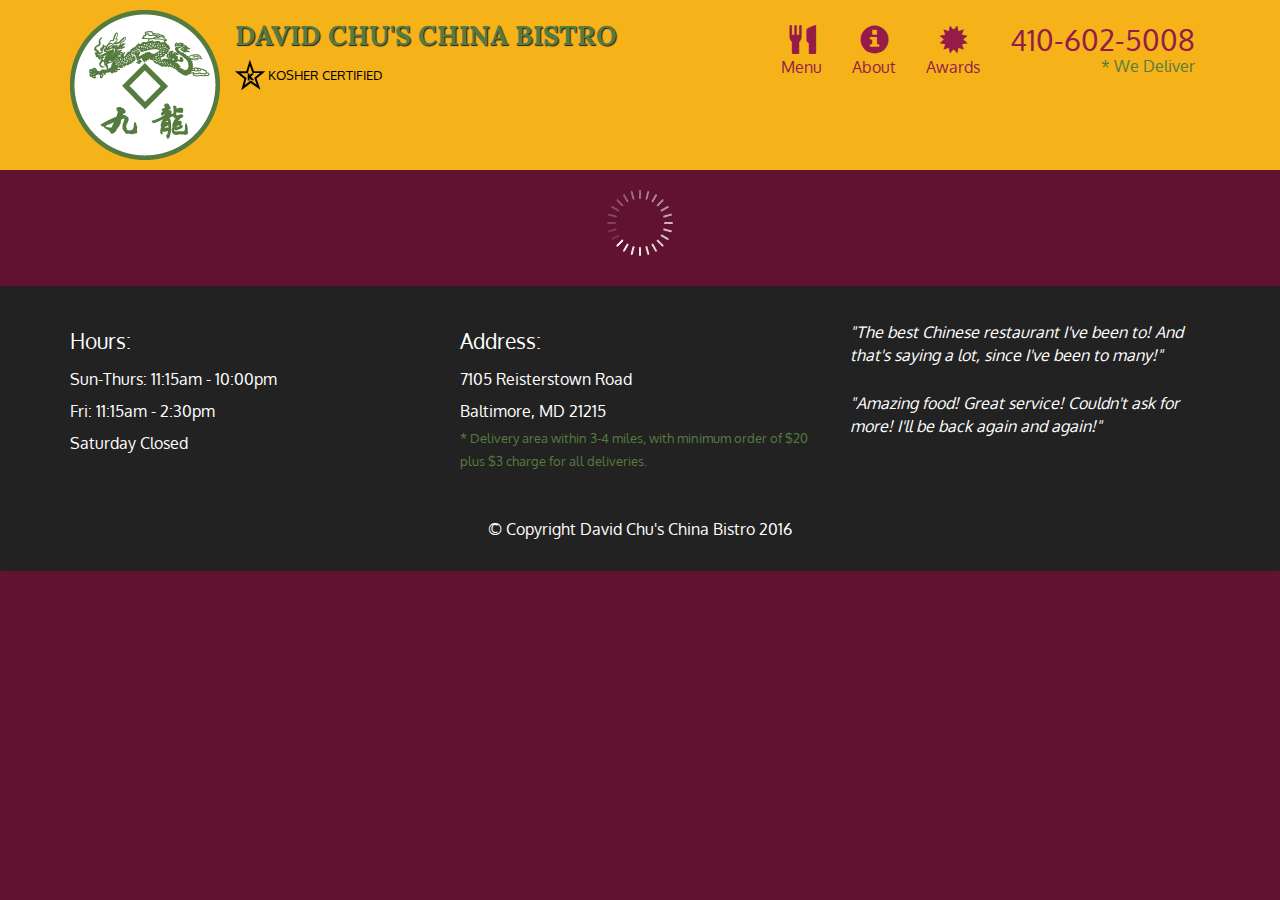
<file: module5_solution/index.html>
<!doctype html>
<html lang="en">
  <head>
    <meta charset="utf-8">
    <meta http-equiv="X-UA-Compatible" content="IE=edge">
    <meta name="viewport" content="width=device-width, initial-scale=1">
    <title>David Chu's China Bistro</title>
    <link rel="stylesheet" href="css/bootstrap.min.css">
    <link rel="stylesheet" href="css/styles.css">
    <link href='https://fonts.googleapis.com/css?family=Oxygen:400,300,700' rel='stylesheet' type='text/css'>
    <link href='https://fonts.googleapis.com/css?family=Lora' rel='stylesheet' type='text/css'>
  </head>
<body>
  <header>
    <nav id="header-nav" class="navbar navbar-default">
      <div class="container">
        <div class="navbar-header">
          <a href="index.html" class="pull-left visible-md visible-lg">
            <div id="logo-img" alt="Logo image"></div>
          </a>

          <div class="navbar-brand">
            <a href="index.html"><h1>David Chu's China Bistro</h1></a>
            <p>
              <img src="images/star-k-logo.png" alt="Kosher certification">
              <span>Kosher Certified</span>
            </p>
          </div>

          <button id="navbarToggle" type="button" class="navbar-toggle collapsed" data-toggle="collapse" data-target="#collapsable-nav" aria-expanded="false">
            <span class="sr-only">Toggle navigation</span>
            <span class="icon-bar"></span>
            <span class="icon-bar"></span>
            <span class="icon-bar"></span>
          </button>
        </div>
        
        <div id="collapsable-nav" class="collapse navbar-collapse">
           <ul id="nav-list" class="nav navbar-nav navbar-right">
            <li id="navHomeButton" class="visible-xs active">
              <a href="index.html">
                <span class="glyphicon glyphicon-home"></span> Home</a>
            </li>
            <li id="navMenuButton">
              <a href="#" onclick="$dc.loadMenuCategories();">
                <span class="glyphicon glyphicon-cutlery"></span><br class="hidden-xs"> Menu</a>
            </li>
            <li>
              <a href="#">
                <span class="glyphicon glyphicon-info-sign"></span><br class="hidden-xs"> About</a>
            </li>
            <li>
              <a href="#">
                <span class="glyphicon glyphicon-certificate"></span><br class="hidden-xs"> Awards</a>
            </li>
            <li id="phone" class="hidden-xs">
              <a href="tel:410-602-5008">
                <span>410-602-5008</span></a><div>* We Deliver</div>
            </li>
          </ul><!-- #nav-list -->
        </div><!-- .collapse .navbar-collapse -->
      </div><!-- .container -->
    </nav><!-- #header-nav -->
  </header>

  <div id="call-btn" class="visible-xs">
    <a class="btn" href="tel:410-602-5008">
    <span class="glyphicon glyphicon-earphone"></span>
    410-602-5008
    </a>
  </div>
  <div id="xs-deliver" class="text-center visible-xs">* We Deliver</div>

  <div id="main-content" class="container"></div>

  <footer class="panel-footer">
    <div class="container">
      <div class="row">
        <section id="hours" class="col-sm-4">
          <span>Hours:</span><br>
          Sun-Thurs: 11:15am - 10:00pm<br>
          Fri: 11:15am - 2:30pm<br>
          Saturday Closed
          <hr class="visible-xs">
        </section>
        <section id="address" class="col-sm-4">
          <span>Address:</span><br>
          7105 Reisterstown Road<br>
          Baltimore, MD 21215
          <p>* Delivery area within 3-4 miles, with minimum order of $20 plus $3 charge for all deliveries.</p>
          <hr class="visible-xs">
        </section>
        <section id="testimonials" class="col-sm-4">
          <p>"The best Chinese restaurant I've been to! And that's saying a lot, since I've been to many!"</p>
          <p>"Amazing food! Great service! Couldn't ask for more! I'll be back again and again!"</p>
        </section>
      </div>
      <div class="text-center">&copy; Copyright David Chu's China Bistro 2016</div>
    </div>
  </footer>

  <!-- jQuery (Bootstrap JS plugins depend on it) -->
  <script src="js/jquery-2.1.4.min.js"></script>
  <script src="js/bootstrap.min.js"></script>
  <script src="js/ajax-utils.js"></script>
  <script src="js/script.js"></script>
</body>
</html>
</file>
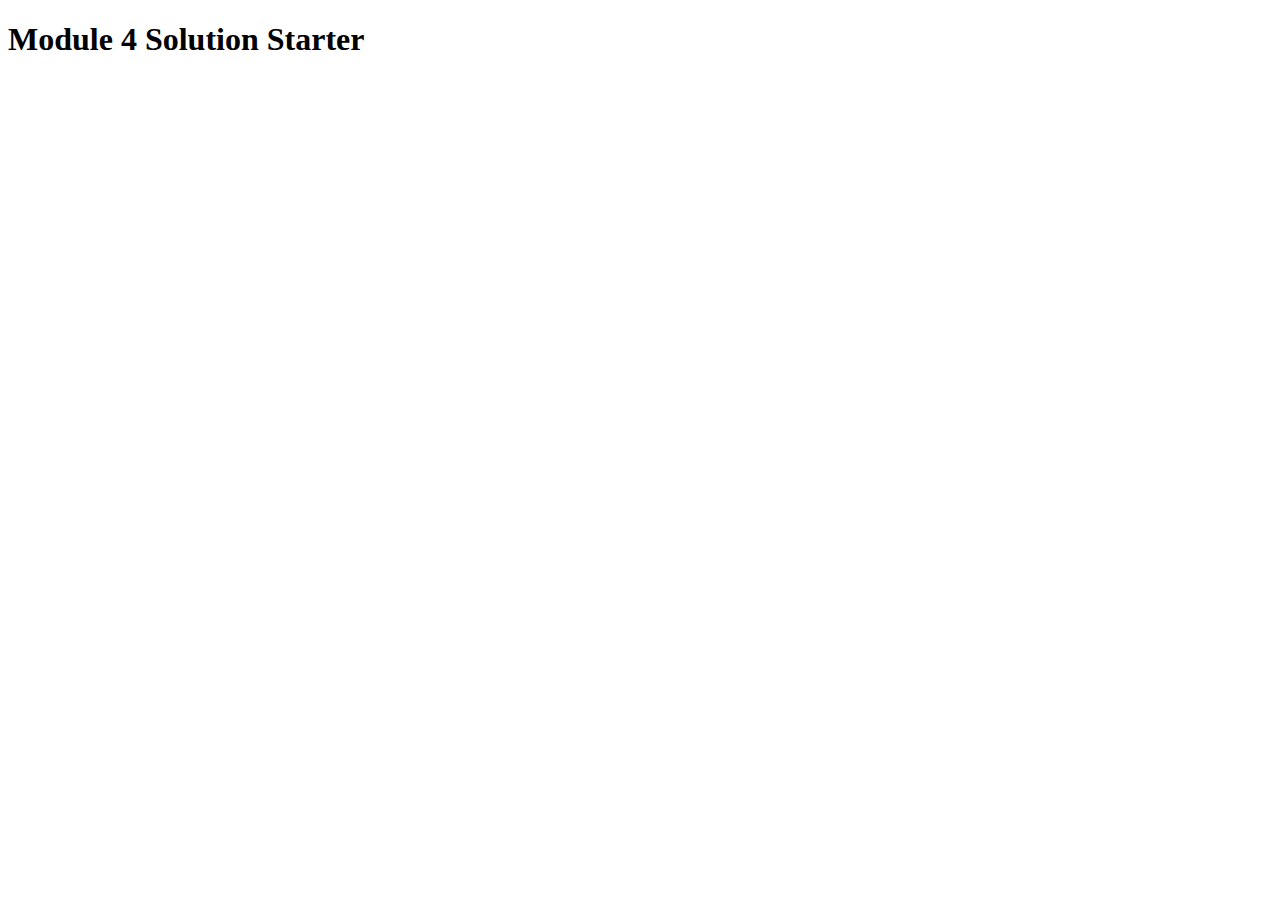
<file: descriptions/assignment4/assignment4-solution-starter/easier/index.html>
<!DOCTYPE html>
<html>
<head>
  <meta charset="utf-8">
  <title>Module 4 Solution Starter</title>
  <script src="SpeakHello.js"></script>
  <script src="SpeakGoodBye.js"></script>
  <script src="script.js"></script>
</head>
<body>
  <h1>Module 4 Solution Starter</h1>
</body>
</html>
</file>
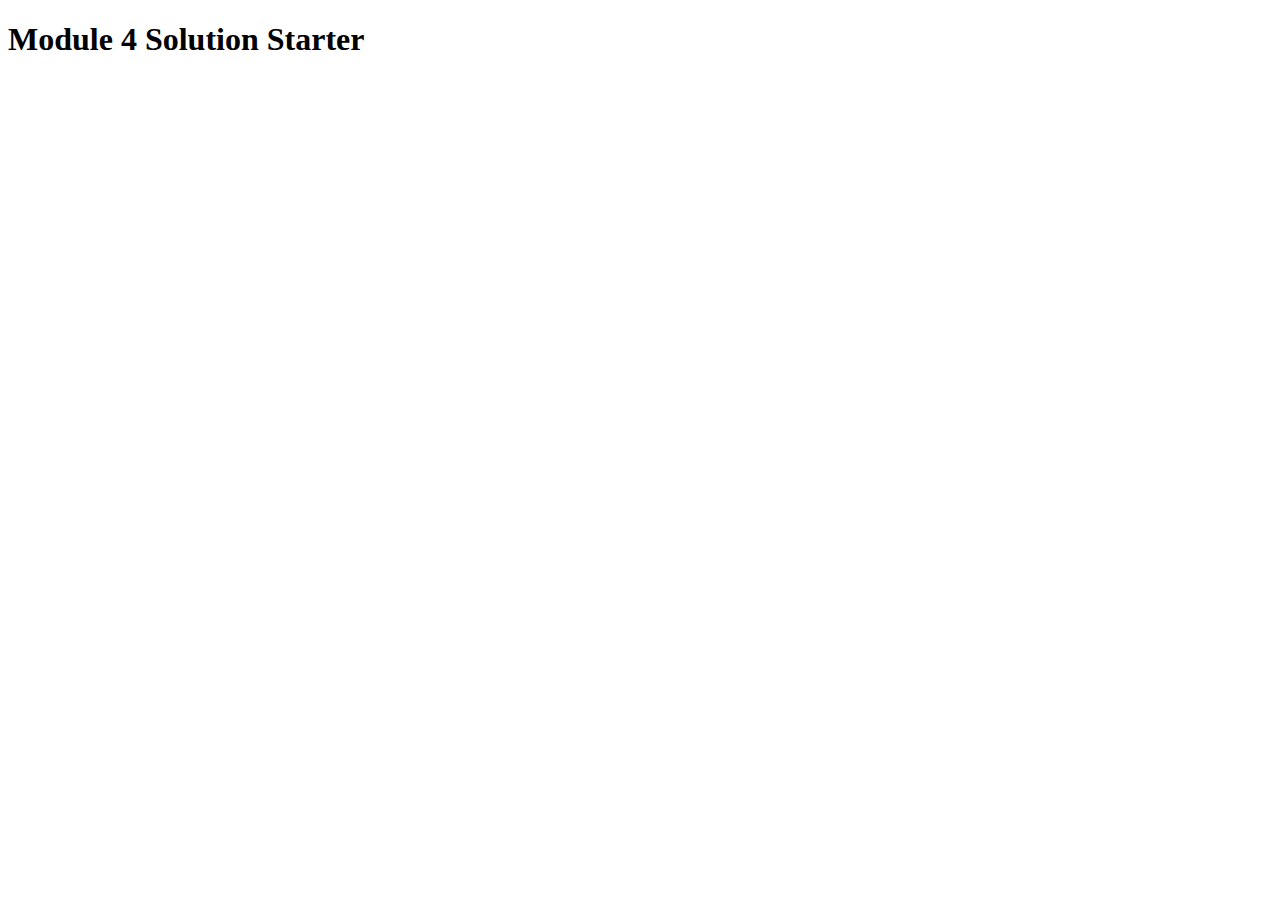
<file: descriptions/assignment4/assignment4-solution-starter/harder/index.html>
<!DOCTYPE html>
<html>
<head>
  <meta charset="utf-8">
  <title>Module 4 Solution Starter</title>
  <script>
    var names = []; // DO NOT REMOVE
  </script>
  <script src="SpeakHello.js"></script>
  <script src="SpeakGoodBye.js"></script>
  <script src="script.js"></script>
</head>
<body>
  <h1>Module 4 Solution Starter</h1>
</body>
</html>
</file>
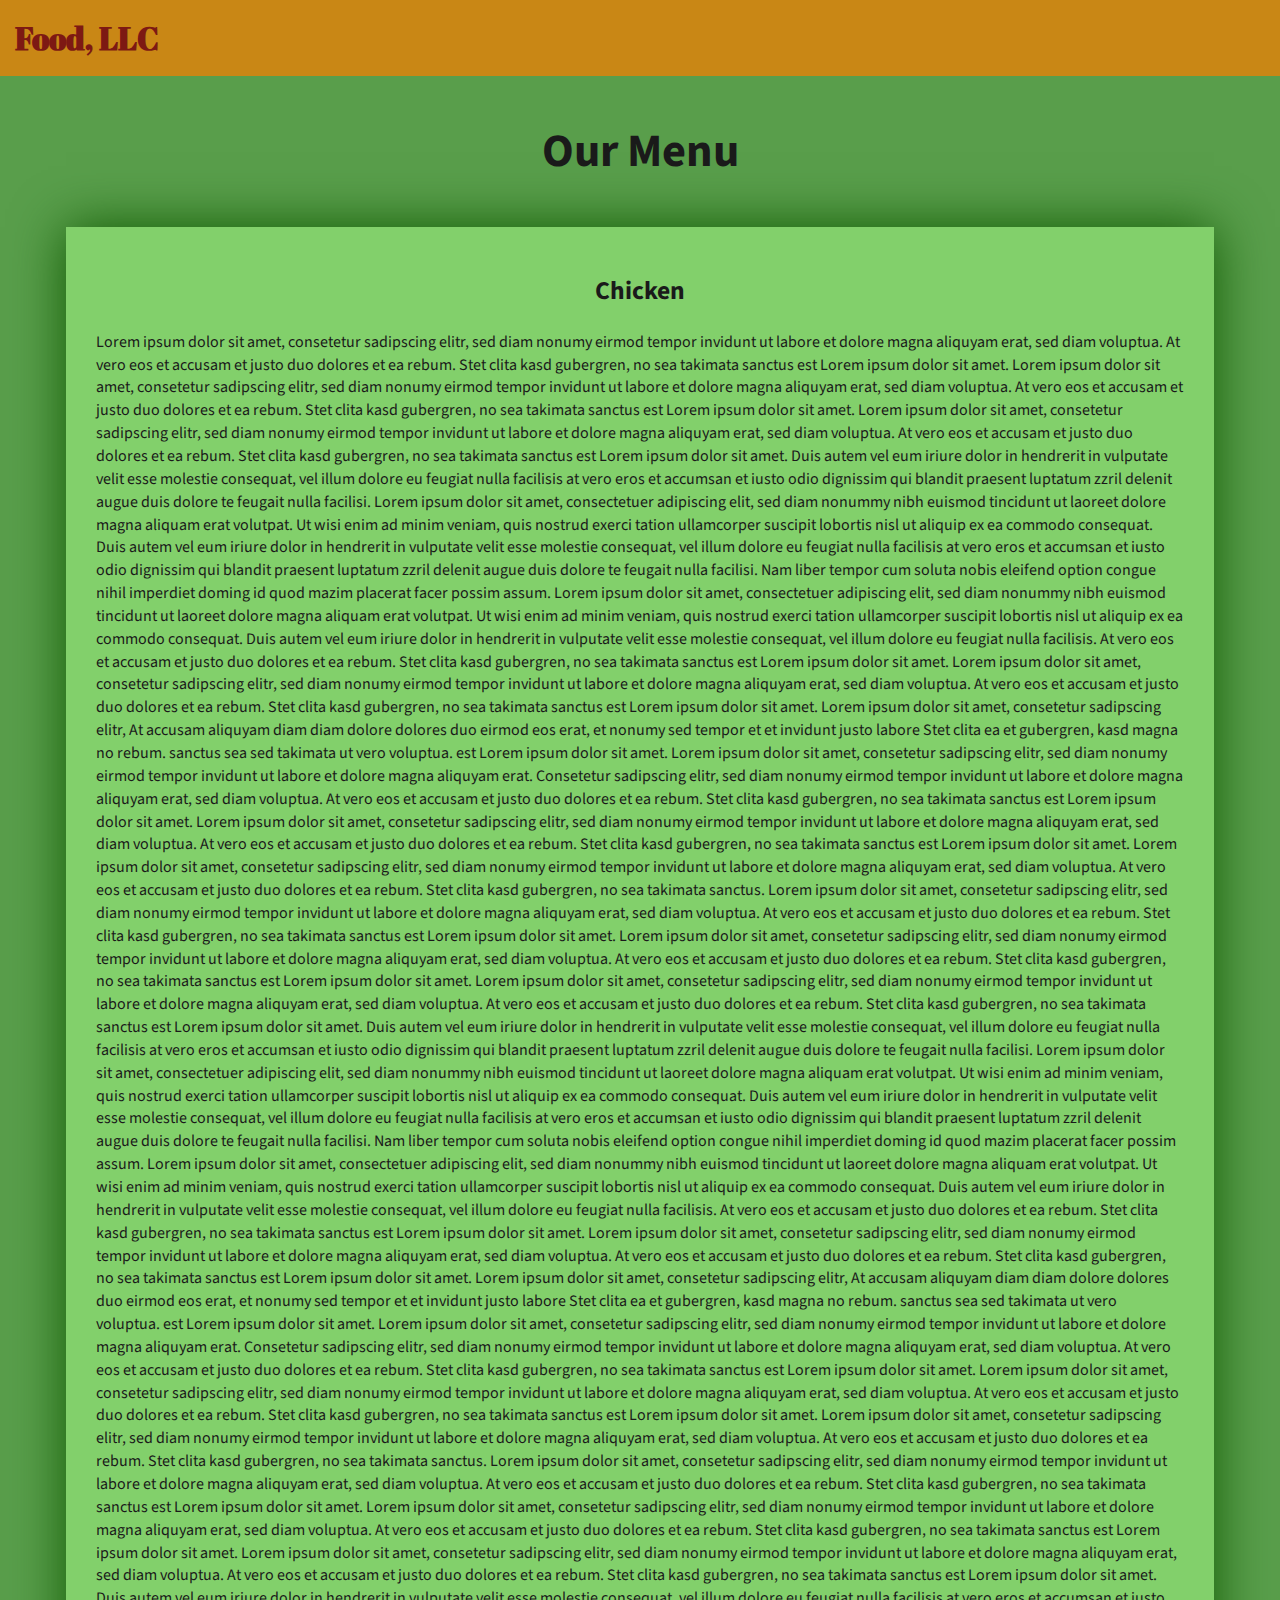
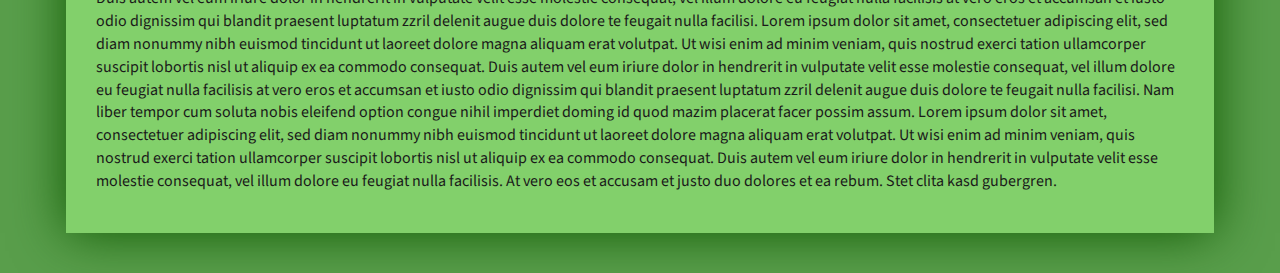
<file: module3_solution/index_basic.html>
<!DOCTYPE html>
<html lang="zxx">

<head>
    <meta charset="utf-8">
    <meta http-equiv="X-UA-Compatible" content="IE=edge">
    <meta name="viewport" content="width=device-width, initial-scale=1">
    <title>Assignment Solution for Module 3</title>
    <link rel="stylesheet" href="css/bootstrap.min.css">
    <link rel="stylesheet" href="css/styles_basic.css">
    <link href="https://fonts.googleapis.com/css?family=Source+Sans+Pro" rel="stylesheet">
    <link href="https://fonts.googleapis.com/css?family=Abril+Fatface" rel="stylesheet">

    <!-- HTML5 shim and Respond.js for IE8 support of HTML5 elements and media queries -->
    <!-- WARNING: Respond.js doesn't work if you view the page via file:// -->
    <!--[if lt IE 9]>
      <script src="https://oss.maxcdn.com/html5shiv/3.7.2/html5shiv.min.js"></script>
      <script src="https://oss.maxcdn.com/respond/1.4.2/respond.min.js"></script>
    <![endif]-->
</head>

<body>
    <header>
        <nav id="header-nav" class="navbar navbar-default">
            <div class="container-fluid">
                <div class="navbar-header">
                    <div class="navbar-brand">
                        <a href="index_basic.html"><h1>Food, LLC</h1></a>
                    </div>

                    <button type="button" class="navbar-toggle collapsed visible-xs" data-toggle="collapse" data-target="#collapsable-nav" aria-expanded="false">
                        <span class="sr-only">Toggle navigation</span>
                        <span class="icon-bar"></span>
                        <span class="icon-bar"></span>
                        <span class="icon-bar"></span>
                    </button>
                </div>

                <div id="collapsable-nav" class="collapse navbar-collapse">
                    <ul id="nav-list" class="nav navbar-nav navbar-right visible-xs text-center">
                        <li>
                            <a><br class="hidden-xs"> Chicken</a>
                        </li>
                        <li>
                            <a><br class="hidden-xs"> Beef</a>
                        </li>
                        <li>
                            <a><br class="hidden-xs"> Sushi</a>
                        </li>
                    </ul>
                </div>
            </div>
        </nav>
    </header>

    <div id="main-content" class="container">
        <h2 id="top-heading" class="text-center">Our Menu</h2>
        <section id="main-section">
            <h3 class="text-center">Chicken</h3>
            <p>
                Lorem ipsum dolor sit amet, consetetur sadipscing elitr, sed diam nonumy eirmod tempor invidunt ut labore et dolore magna aliquyam erat, sed diam voluptua. At vero eos et accusam et justo duo dolores et ea rebum. Stet clita kasd gubergren, no sea takimata
                sanctus est Lorem ipsum dolor sit amet. Lorem ipsum dolor sit amet, consetetur sadipscing elitr, sed diam nonumy eirmod tempor invidunt ut labore et dolore magna aliquyam erat, sed diam voluptua. At vero eos et accusam et justo duo dolores
                et ea rebum. Stet clita kasd gubergren, no sea takimata sanctus est Lorem ipsum dolor sit amet. Lorem ipsum dolor sit amet, consetetur sadipscing elitr, sed diam nonumy eirmod tempor invidunt ut labore et dolore magna aliquyam erat, sed
                diam voluptua. At vero eos et accusam et justo duo dolores et ea rebum. Stet clita kasd gubergren, no sea takimata sanctus est Lorem ipsum dolor sit amet. Duis autem vel eum iriure dolor in hendrerit in vulputate velit esse molestie consequat,
                vel illum dolore eu feugiat nulla facilisis at vero eros et accumsan et iusto odio dignissim qui blandit praesent luptatum zzril delenit augue duis dolore te feugait nulla facilisi. Lorem ipsum dolor sit amet, consectetuer adipiscing elit,
                sed diam nonummy nibh euismod tincidunt ut laoreet dolore magna aliquam erat volutpat. Ut wisi enim ad minim veniam, quis nostrud exerci tation ullamcorper suscipit lobortis nisl ut aliquip ex ea commodo consequat. Duis autem vel eum iriure
                dolor in hendrerit in vulputate velit esse molestie consequat, vel illum dolore eu feugiat nulla facilisis at vero eros et accumsan et iusto odio dignissim qui blandit praesent luptatum zzril delenit augue duis dolore te feugait nulla
                facilisi. Nam liber tempor cum soluta nobis eleifend option congue nihil imperdiet doming id quod mazim placerat facer possim assum. Lorem ipsum dolor sit amet, consectetuer adipiscing elit, sed diam nonummy nibh euismod tincidunt ut laoreet
                dolore magna aliquam erat volutpat. Ut wisi enim ad minim veniam, quis nostrud exerci tation ullamcorper suscipit lobortis nisl ut aliquip ex ea commodo consequat. Duis autem vel eum iriure dolor in hendrerit in vulputate velit esse molestie
                consequat, vel illum dolore eu feugiat nulla facilisis. At vero eos et accusam et justo duo dolores et ea rebum. Stet clita kasd gubergren, no sea takimata sanctus est Lorem ipsum dolor sit amet. Lorem ipsum dolor sit amet, consetetur
                sadipscing elitr, sed diam nonumy eirmod tempor invidunt ut labore et dolore magna aliquyam erat, sed diam voluptua. At vero eos et accusam et justo duo dolores et ea rebum. Stet clita kasd gubergren, no sea takimata sanctus est Lorem
                ipsum dolor sit amet. Lorem ipsum dolor sit amet, consetetur sadipscing elitr, At accusam aliquyam diam diam dolore dolores duo eirmod eos erat, et nonumy sed tempor et et invidunt justo labore Stet clita ea et gubergren, kasd magna no
                rebum. sanctus sea sed takimata ut vero voluptua. est Lorem ipsum dolor sit amet. Lorem ipsum dolor sit amet, consetetur sadipscing elitr, sed diam nonumy eirmod tempor invidunt ut labore et dolore magna aliquyam erat. Consetetur sadipscing
                elitr, sed diam nonumy eirmod tempor invidunt ut labore et dolore magna aliquyam erat, sed diam voluptua. At vero eos et accusam et justo duo dolores et ea rebum. Stet clita kasd gubergren, no sea takimata sanctus est Lorem ipsum dolor
                sit amet. Lorem ipsum dolor sit amet, consetetur sadipscing elitr, sed diam nonumy eirmod tempor invidunt ut labore et dolore magna aliquyam erat, sed diam voluptua. At vero eos et accusam et justo duo dolores et ea rebum. Stet clita kasd
                gubergren, no sea takimata sanctus est Lorem ipsum dolor sit amet. Lorem ipsum dolor sit amet, consetetur sadipscing elitr, sed diam nonumy eirmod tempor invidunt ut labore et dolore magna aliquyam erat, sed diam voluptua. At vero eos
                et accusam et justo duo dolores et ea rebum. Stet clita kasd gubergren, no sea takimata sanctus. Lorem ipsum dolor sit amet, consetetur sadipscing elitr, sed diam nonumy eirmod tempor invidunt ut labore et dolore magna aliquyam erat, sed
                diam voluptua. At vero eos et accusam et justo duo dolores et ea rebum. Stet clita kasd gubergren, no sea takimata sanctus est Lorem ipsum dolor sit amet. Lorem ipsum dolor sit amet, consetetur sadipscing elitr, sed diam nonumy eirmod
                tempor invidunt ut labore et dolore magna aliquyam erat, sed diam voluptua. At vero eos et accusam et justo duo dolores et ea rebum. Stet clita kasd gubergren, no sea takimata sanctus est Lorem ipsum dolor sit amet. Lorem ipsum dolor sit
                amet, consetetur sadipscing elitr, sed diam nonumy eirmod tempor invidunt ut labore et dolore magna aliquyam erat, sed diam voluptua. At vero eos et accusam et justo duo dolores et ea rebum. Stet clita kasd gubergren, no sea takimata sanctus
                est Lorem ipsum dolor sit amet. Duis autem vel eum iriure dolor in hendrerit in vulputate velit esse molestie consequat, vel illum dolore eu feugiat nulla facilisis at vero eros et accumsan et iusto odio dignissim qui blandit praesent
                luptatum zzril delenit augue duis dolore te feugait nulla facilisi. Lorem ipsum dolor sit amet, consectetuer adipiscing elit, sed diam nonummy nibh euismod tincidunt ut laoreet dolore magna aliquam erat volutpat. Ut wisi enim ad minim
                veniam, quis nostrud exerci tation ullamcorper suscipit lobortis nisl ut aliquip ex ea commodo consequat. Duis autem vel eum iriure dolor in hendrerit in vulputate velit esse molestie consequat, vel illum dolore eu feugiat nulla facilisis
                at vero eros et accumsan et iusto odio dignissim qui blandit praesent luptatum zzril delenit augue duis dolore te feugait nulla facilisi. Nam liber tempor cum soluta nobis eleifend option congue nihil imperdiet doming id quod mazim placerat
                facer possim assum. Lorem ipsum dolor sit amet, consectetuer adipiscing elit, sed diam nonummy nibh euismod tincidunt ut laoreet dolore magna aliquam erat volutpat. Ut wisi enim ad minim veniam, quis nostrud exerci tation ullamcorper suscipit
                lobortis nisl ut aliquip ex ea commodo consequat. Duis autem vel eum iriure dolor in hendrerit in vulputate velit esse molestie consequat, vel illum dolore eu feugiat nulla facilisis. At vero eos et accusam et justo duo dolores et ea rebum.
                Stet clita kasd gubergren, no sea takimata sanctus est Lorem ipsum dolor sit amet. Lorem ipsum dolor sit amet, consetetur sadipscing elitr, sed diam nonumy eirmod tempor invidunt ut labore et dolore magna aliquyam erat, sed diam voluptua.
                At vero eos et accusam et justo duo dolores et ea rebum. Stet clita kasd gubergren, no sea takimata sanctus est Lorem ipsum dolor sit amet. Lorem ipsum dolor sit amet, consetetur sadipscing elitr, At accusam aliquyam diam diam dolore dolores
                duo eirmod eos erat, et nonumy sed tempor et et invidunt justo labore Stet clita ea et gubergren, kasd magna no rebum. sanctus sea sed takimata ut vero voluptua. est Lorem ipsum dolor sit amet. Lorem ipsum dolor sit amet, consetetur sadipscing
                elitr, sed diam nonumy eirmod tempor invidunt ut labore et dolore magna aliquyam erat. Consetetur sadipscing elitr, sed diam nonumy eirmod tempor invidunt ut labore et dolore magna aliquyam erat, sed diam voluptua. At vero eos et accusam
                et justo duo dolores et ea rebum. Stet clita kasd gubergren, no sea takimata sanctus est Lorem ipsum dolor sit amet. Lorem ipsum dolor sit amet, consetetur sadipscing elitr, sed diam nonumy eirmod tempor invidunt ut labore et dolore magna
                aliquyam erat, sed diam voluptua. At vero eos et accusam et justo duo dolores et ea rebum. Stet clita kasd gubergren, no sea takimata sanctus est Lorem ipsum dolor sit amet. Lorem ipsum dolor sit amet, consetetur sadipscing elitr, sed
                diam nonumy eirmod tempor invidunt ut labore et dolore magna aliquyam erat, sed diam voluptua. At vero eos et accusam et justo duo dolores et ea rebum. Stet clita kasd gubergren, no sea takimata sanctus. Lorem ipsum dolor sit amet, consetetur
                sadipscing elitr, sed diam nonumy eirmod tempor invidunt ut labore et dolore magna aliquyam erat, sed diam voluptua. At vero eos et accusam et justo duo dolores et ea rebum. Stet clita kasd gubergren, no sea takimata sanctus est Lorem
                ipsum dolor sit amet. Lorem ipsum dolor sit amet, consetetur sadipscing elitr, sed diam nonumy eirmod tempor invidunt ut labore et dolore magna aliquyam erat, sed diam voluptua. At vero eos et accusam et justo duo dolores et ea rebum.
                Stet clita kasd gubergren, no sea takimata sanctus est Lorem ipsum dolor sit amet. Lorem ipsum dolor sit amet, consetetur sadipscing elitr, sed diam nonumy eirmod tempor invidunt ut labore et dolore magna aliquyam erat, sed diam voluptua.
                At vero eos et accusam et justo duo dolores et ea rebum. Stet clita kasd gubergren, no sea takimata sanctus est Lorem ipsum dolor sit amet. Duis autem vel eum iriure dolor in hendrerit in vulputate velit esse molestie consequat, vel illum
                dolore eu feugiat nulla facilisis at vero eros et accumsan et iusto odio dignissim qui blandit praesent luptatum zzril delenit augue duis dolore te feugait nulla facilisi. Lorem ipsum dolor sit amet, consectetuer adipiscing elit, sed diam
                nonummy nibh euismod tincidunt ut laoreet dolore magna aliquam erat volutpat. Ut wisi enim ad minim veniam, quis nostrud exerci tation ullamcorper suscipit lobortis nisl ut aliquip ex ea commodo consequat. Duis autem vel eum iriure dolor
                in hendrerit in vulputate velit esse molestie consequat, vel illum dolore eu feugiat nulla facilisis at vero eros et accumsan et iusto odio dignissim qui blandit praesent luptatum zzril delenit augue duis dolore te feugait nulla facilisi.
                Nam liber tempor cum soluta nobis eleifend option congue nihil imperdiet doming id quod mazim placerat facer possim assum. Lorem ipsum dolor sit amet, consectetuer adipiscing elit, sed diam nonummy nibh euismod tincidunt ut laoreet dolore
                magna aliquam erat volutpat. Ut wisi enim ad minim veniam, quis nostrud exerci tation ullamcorper suscipit lobortis nisl ut aliquip ex ea commodo consequat. Duis autem vel eum iriure dolor in hendrerit in vulputate velit esse molestie
                consequat, vel illum dolore eu feugiat nulla facilisis. At vero eos et accusam et justo duo dolores et ea rebum. Stet clita kasd gubergren.
            </p>
        </section>

    </div>

    <!-- jQuery (Bootstrap JS plugins depend on it) -->
    <script src="js/jquery-3.1.1.min.js"></script>
    <script src="js/bootstrap.min.js"></script>
    <!-- <script src="js/script.js"></script> -->

</body>

</html>
</file>
<file: css/style.css>
* {
    box-sizing: border-box;
    font-family: Helvetica;
}

body {
    background-color: #d6d6d6;
}

h1 {
    text-align: center;
    color: black;
}

p {
    margin-top: 50px;
    padding: 10px;
}

.textbox {
    overflow: auto;
    height: 300px;
    border: 1px solid black;
    background-color: #a9acbb;
    margin: 15px
}

.textbox>div {
    float: right;
    width: 235px;
    padding: 8px;
    text-align: center;
    border-bottom: 1px solid black;
    border-left: 1px solid black;
    font-family: Times;
    font-size: 24px;
    font-weight: bold;
}

#lebesgue {
    background-color: #76b8db;
}

#fubini {
    background-color: #4f7acd;
}

#luzin {
    color: #e2e2e2;
    background-color: #10328a;
}

.row {
    width: 100%;
}


/* Desktop view options */

@media (min-width: 992px) {
    .col-lg-1, .col-lg-2, .col-lg-3, .col-lg-4, .col-lg-5, .col-lg-6, .col-lg-7, .col-lg-8, .col-lg-9, .col-lg-10, .col-lg-11, .col-lg-12 {
        float: left;
    }
    .col-lg-1 {
        width: 8.33%;
    }
    .col-lg-2 {
        width: 16.66%;
    }
    .col-lg-3 {
        width: 25%;
    }
    .col-lg-4 {
        width: 33.33%;
    }
    .col-lg-5 {
        width: 41.66%;
    }
    .col-lg-6 {
        width: 50%;
    }
    .col-lg-7 {
        width: 58.33%;
    }
    .col-lg-8 {
        width: 66.66%;
    }
    .col-lg-9 {
        width: 74.99%;
    }
    .col-lg-10 {
        width: 83.33%;
    }
    .col-lg-11 {
        width: 91.66%;
    }
    .col-lg-12 {
        width: 100%;
    }
}


/* Tablet view options */

@media (min-width: 768px) and (max-width: 991px) {
    .col-md-1, .col-md-2, .col-md-3, .col-md-4, .col-md-5, .col-md-6, .col-md-7, .col-md-8, .col-md-9, .col-md-10, .col-md-11, .col-md-12 {
        float: left;
    }
    .col-md-1 {
        width: 8.33%;
    }
    .col-md-2 {
        width: 16.66%;
    }
    .col-md-3 {
        width: 25%;
    }
    .col-md-4 {
        width: 33.33%;
    }
    .col-md-5 {
        width: 41.66%;
    }
    .col-md-6 {
        width: 50%;
    }
    .col-md-7 {
        width: 58.33%;
    }
    .col-md-8 {
        width: 66.66%;
    }
    .col-md-9 {
        width: 74.99%;
    }
    .col-md-10 {
        width: 83.33%;
    }
    .col-md-11 {
        width: 91.66%;
    }
    .col-md-12 {
        width: 100%;
    }
}


/* Mobile view options */

@media (max-width: 767px) {
    .col-sm-1, .col-sm-2, .col-sm-3, .col-sm-4, .col-sm-5, .col-sm-6, .col-sm-7, .col-sm-8, .col-sm-9, .col-sm-10, .col-sm-11, .col-sm-12 {
        float: left;
    }
    .col-sm-1 {
        width: 8.33%;
    }
    .col-sm-2 {
        width: 16.66%;
    }
    .col-sm-3 {
        width: 25%;
    }
    .col-sm-4 {
        width: 33.33%;
    }
    .col-sm-5 {
        width: 41.66%;
    }
    .col-sm-6 {
        width: 50%;
    }
    .col-sm-7 {
        width: 58.33%;
    }
    .col-sm-8 {
        width: 66.66%;
    }
    .col-sm-9 {
        width: 74.99%;
    }
    .col-sm-10 {
        width: 83.33%;
    }
    .col-sm-11 {
        width: 91.66%;
    }
    .col-sm-12 {
        width: 100%;
    }
}
</file>
<file: module2_solution/css/style.css>
* {
    box-sizing: border-box;
    font-family: Helvetica;
}

body {
    background-color: #ff6b6b;
}

h1 {
    text-align: center;
    color: black;
    font-style: italic;
}

section {
    border: 1px solid black;
    background-color: #b5c4d2;
    margin: 10px;
}

section>h2 {
    float: right;
    border-bottom: 1px solid black;
    border-left: 1px solid black;
    margin: 0;
    width: 230px;
    text-align: center;
    font-style: Times;
    font-size: 24px;
    font-weight: bold;
    height: 45px;
    padding-top: 10px;
}

section.lebesgue>h2 {
    background-color: #76b8db;
}

section.fubini>h2 {
    background-color: #4f7acd;
}

section.luzin>h2 {
    color: #e2e2e2;
    background-color: #10328a;
}

section>p {
    padding: 40px 15px 15px 15px;
}

.row {
    width: 100%;
}


/* Desktop view options */

@media (min-width: 992px) {
    .col-lg-1, .col-lg-2, .col-lg-3, .col-lg-4, .col-lg-5, .col-lg-6, .col-lg-7, .col-lg-8, .col-lg-9, .col-lg-10, .col-lg-11, .col-lg-12 {
        float: left;
    }
    .col-lg-1 {
        width: 8.33%;
    }
    .col-lg-2 {
        width: 16.66%;
    }
    .col-lg-3 {
        width: 25%;
    }
    .col-lg-4 {
        width: 33.33%;
    }
    .col-lg-5 {
        width: 41.66%;
    }
    .col-lg-6 {
        width: 50%;
    }
    .col-lg-7 {
        width: 58.33%;
    }
    .col-lg-8 {
        width: 66.66%;
    }
    .col-lg-9 {
        width: 74.99%;
    }
    .col-lg-10 {
        width: 83.33%;
    }
    .col-lg-11 {
        width: 91.66%;
    }
    .col-lg-12 {
        width: 100%;
    }
}


/* Tablet view options */

@media (min-width: 768px) and (max-width: 991px) {
    .col-md-1, .col-md-2, .col-md-3, .col-md-4, .col-md-5, .col-md-6, .col-md-7, .col-md-8, .col-md-9, .col-md-10, .col-md-11, .col-md-12 {
        float: left;
    }
    .col-md-1 {
        width: 8.33%;
    }
    .col-md-2 {
        width: 16.66%;
    }
    .col-md-3 {
        width: 25%;
    }
    .col-md-4 {
        width: 33.33%;
    }
    .col-md-5 {
        width: 41.66%;
    }
    .col-md-6 {
        width: 50%;
    }
    .col-md-7 {
        width: 58.33%;
    }
    .col-md-8 {
        width: 66.66%;
    }
    .col-md-9 {
        width: 74.99%;
    }
    .col-md-10 {
        width: 83.33%;
    }
    .col-md-11 {
        width: 91.66%;
    }
    .col-md-12 {
        width: 100%;
    }
}


/* Mobile view options */

@media (max-width: 767px) {
    .col-sm-1, .col-sm-2, .col-sm-3, .col-sm-4, .col-sm-5, .col-sm-6, .col-sm-7, .col-sm-8, .col-sm-9, .col-sm-10, .col-sm-11, .col-sm-12 {
        float: left;
    }
    .col-sm-1 {
        width: 8.33%;
    }
    .col-sm-2 {
        width: 16.66%;
    }
    .col-sm-3 {
        width: 25%;
    }
    .col-sm-4 {
        width: 33.33%;
    }
    .col-sm-5 {
        width: 41.66%;
    }
    .col-sm-6 {
        width: 50%;
    }
    .col-sm-7 {
        width: 58.33%;
    }
    .col-sm-8 {
        width: 66.66%;
    }
    .col-sm-9 {
        width: 74.99%;
    }
    .col-sm-10 {
        width: 83.33%;
    }
    .col-sm-11 {
        width: 91.66%;
    }
    .col-sm-12 {
        width: 100%;
    }
}
</file>
<file: module3_solution/css/styles.css>
body {
    font-size: 16px;
    font-family: 'Source Sans Pro', sans-serif;
    color: #1a1a1a;
    background-color: #599e4b;
}


/** HEADER **/

#header-nav {
    background-color: #c98715;
    border-radius: 0;
    border: 0;
}

#header-nav button {
    margin-top: 22px;
}

.navbar-default .navbar-toggle:focus, .navbar-default .navbar-toggle:hover {
    background-color: #fce29e;
}

.navbar-collapse {
    border-top: 0;
}

.navbar-brand, .navbar-nav li a {
    line-height: 76px;
    height: 76px;
    padding-top: 0;
}

.navbar-brand h1 {
    color: #7d1913;
    font-family: 'Abril Fatface', cursive;
    font-weight: bolder;
    font-size: 1.8em;
}

.navbar-brand a:hover {
    text-decoration: none;
    text-shadow: 1px 1px 1px #fe9797;
}

#nav-list {
    background-color: #e4af34;
}

#nav-list a {
    /*text-align: center;*/
    font-weight: bolder;
    color: #282828;
    font-size: 1.2em;
}

#nav-list a:hover {
    color: #202020;
    background-color: #fce29e;
}

.navbar-header button.navbar-toggle, .navbar-header .icon-bar {
    border: 1px solid #7d1913;
}


/** END HEADER */


/** HOME PAGE **/

#main-content {
    width: 92%;
    margin-bottom: 30px;
}

#main-content h2 {
    font-size: 2.9em;
    font-weight: bold;
    margin-top: 30px;
    margin-bottom: 50px;
}

#main-content h3 {
    font-size: 1.6em;
    font-weight: bold;
    margin-bottom: 1em;
}

#chicken-tile, #beef-tile, #sushi-tile {
    width: 100%;
    padding: 20px;
    background-color: #99ed7b;
    margin-bottom: 60px;
    box-shadow: 0 0 80px #18580b;
}


/** END HOME PAGE **/
</file>
<file: module5_solution/css/styles.css>
body {
  font-size: 16px;
  color: #fff;
  background-color: #61122f;
  font-family: 'Oxygen', sans-serif;
}

/** HEADER **/
#header-nav {
  background-color: #f6b319;
  border-radius: 0;
  border: 0;
}

#logo-img {
  background: url('../images/restaurant-logo_large.png') no-repeat;
  width: 150px;
  height: 150px;
  margin: 10px 15px 10px 0;
}

.navbar-brand {
  padding-top: 25px;
}
.navbar-brand h1 { /* Restaurant name */
  font-family: 'Lora', serif;
  color: #557c3e;
  font-size: 1.5em;
  text-transform: uppercase;
  font-weight: bold;
  text-shadow: 1px 1px 1px #222;
  margin-top: 0;
  margin-bottom: 0;
  line-height: .75;
}
.navbar-brand a:hover, .navbar-brand a:focus {
  text-decoration: none;
}
.navbar-brand p { /* Kosher cert */
  color: #000;
  text-transform: uppercase;
  font-size: .7em;
  margin-top: 15px;
}
.navbar-brand p span { /* Star-K */
  vertical-align: middle;
}

#nav-list {
  margin-top: 10px;
}
#nav-list a {
  color: #951C49;
  text-align: center;
}
#nav-list a:hover {
  background: #E7E7E7;
}
#nav-list a span {
  font-size: 1.8em;
}

#phone {
  margin-top: 5px;
}
#phone a { /* Phone number */
  text-align: right;
  padding-bottom: 0;
}
#phone div { /* We Deliver */
  color: #557c3e;
  text-align: right;
  padding-right: 15px;
}

.navbar-header button.navbar-toggle, .navbar-header .icon-bar {
  border: 1px solid #61122f;
}
.navbar-header button.navbar-toggle {
  clear: both;
  margin-top: -30px;
}
/* END HEADER */

/* FOOTER */
.panel-footer {
  margin-top: 30px;
  padding-top: 35px;
  padding-bottom: 30px;
  background-color: #222;
  border-top: 0;
}
.panel-footer div.row {
  margin-bottom: 35px;
}
#hours, #address {
  line-height: 2;
}
#hours > span, #address > span {
  font-size: 1.3em;
}
#address p {
  color: #557c3e;
  font-size: .8em;
  line-height: 1.8;
}
#testimonials {
  font-style: italic;
}
#testimonials p:nth-child(2) {
  margin-top: 25px;
}
/* END FOOTER */



/* HOME PAGE */
.container .jumbotron {
  box-shadow: 0 0 50px #3F0C1F;
  border: 2px solid #3F0C1F;
}

#menu-tile, #specials-tile, #map-tile {
  height: 250px;
  width: 100%;
  margin-bottom: 15px;
  position: relative;
  border: 2px solid #3F0C1F;
  overflow: hidden;
}
#menu-tile:hover, #specials-tile:hover, #map-tile:hover {
  box-shadow: 0 1px 5px 1px #cccccc;
}
#menu-tile {
  background: url('../images/menu-tile.jpg') no-repeat;
  background-position: center;
}
#specials-tile {
  background: url('../images/specials-tile.jpg') no-repeat;
  background-position: center;
}
#menu-tile span, #specials-tile span, #map-tile span {
  position: absolute;
  bottom: 0;
  right: 0;
  width: 100%;
  text-align: center;
  font-size: 1.6em;
  text-transform: uppercase;
  background-color: #000;
  color: #fff;
  opacity: .8;
}
/* END HOME PAGE */

/* MENU CATEGORIES PAGE */
.category-tile { 
  position: relative;
  border: 2px solid #3F0C1F;
  overflow: hidden;
  width: 200px;
  height: 200px;
  margin: 0 auto 15px;
}
.category-tile span {
  position: absolute;
  bottom: 0;
  right: 0;
  width: 100%;
  text-align: center;
  font-size: 1.2em;
  text-transform: uppercase;
  background-color: #000;
  color: #fff;
  opacity: .8;
}
.category-tile:hover {
  box-shadow: 0 1px 5px 1px #cccccc;
}

#menu-categories-title + div {
  margin-bottom: 50px;
}
/* END MENU CATEGORIES PAGE */

/* SINGLE CATEGORY PAGE */
.menu-item-tile {
  margin-bottom: 25px;
}
.menu-item-tile hr {
  width: 80%;
}
.menu-item-tile .menu-item-price {
  font-size: 1.1em;
  text-align: right;
  margin-top: -15px;
  margin-right: -15px;
}
.menu-item-tile .menu-item-price span {
  font-size: .6em;
}
.menu-item-photo {
  position: relative;
  border: 2px solid #3F0C1F; 
  overflow: hidden;
  padding: 0;
  margin-right: -15px;
  margin-left: auto;
  margin-bottom: 20px;
  max-width: 250px;
}
.menu-item-photo div {
  position: absolute;
  bottom: 0;
  right: 0;
  width: 80px;
  background-color: #557c3e;
  text-align: center;
}
.menu-item-description {
  padding-right: 30px;
}
h3.menu-item-title {
  margin: 0 0 10px;
}
.menu-item-details {
  font-size: .9em;
  font-style: italic;
}
/* END SINGLE CATEGORY PAGE */


/********** Large devices only **********/
@media (min-width: 1200px) {
  .container .jumbotron {
    background: url('../images/jumbotron_1200.jpg') no-repeat;
    height: 675px;
  }
}

/********** Medium devices only **********/
@media (min-width: 992px) and (max-width: 1199px) {
  /* Header */
  #logo-img {
    background: url('../images/restaurant-logo_medium.png') no-repeat;
    width: 100px;
    height: 100px;
    margin: 5px 5px 5px 0;
  }
  /* End Header */

  /* Home Page */
  .container .jumbotron {
    background: url('../images/jumbotron_992.jpg') no-repeat;
    height: 558px;
  }
  /* End Home Page */
}

/********** Small devices only **********/
@media (min-width: 768px) and (max-width: 991px) {
  /* Home Page */
  .container .jumbotron {
    background: url('../images/jumbotron_768.jpg') no-repeat;
    height: 432px;
  }
  /* End Home Page */
}

/********** Extra small devices only **********/
@media (max-width: 767px) {
  /* Header */
  .navbar-brand {
    padding-top: 10px;
    height: 80px;
  }
  .navbar-brand h1 { /* Restaurant name */
    padding-top: 10px;
    font-size: 5vw; /* 1vw = 1% of viewport width */
  }
  .navbar-brand p { /* Kosher cert */
    font-size: .6em;
    margin-top: 12px;
  }
  .navbar-brand p img { /* Star-K */
    height: 20px;
  }

  #collapsable-nav a { /* Collapsed nav menu text */
    font-size: 1.2em;
  }
  #collapsable-nav a span { /* Collapsed nav menu glyph */
    font-size: 1em;
    margin-right: 5px;
  }

  #call-btn > a {
    font-size: 1.5em;
    display: block;
    margin: 0 20px;
    padding: 10px;
    border: 2px solid #fff;
    background-color: #f6b319;
    color: #951c49;
  }
  #xs-deliver {
    margin-top: 5px;
    font-size: .7em;
    letter-spacing: .1em;
    text-transform: uppercase;
  }
  /* End Header */

  /* Footer */
  .panel-footer section {
    margin-bottom: 30px;
    text-align: center;
  }
  .panel-footer section:nth-child(3) {
    margin-bottom: 0; /* margin already exists on the whole row */
  }
  .panel-footer section hr {
    width: 50%;
  }
  /* End Footer */

  /* Home Page */
  .container .jumbotron {
    margin-top: 30px;
    padding: 0;
  }
  #menu-tile, #specials-tile {
    width: 360px;
    margin: 0 auto 15px;
  }

  .menu-item-photo {
    margin-right: auto;
  }
  .menu-item-tile .menu-item-price {
    text-align: center;
  }
  .menu-item-description {
    text-align: center;;
  }
}


/********** Super extra small devices Only :-) (e.g., iPhone 4) **********/
@media (max-width: 479px) {
  /* Header */
  .navbar-brand h1 { /* Restaurant name */
    padding-top: 5px;
    font-size: 6vw;
  }
  /* End Header */
  
  /* Home page */
  #menu-tile, #specials-tile {
    width: 280px;
    margin: 0 auto 15px;
  }

  .col-xxs-12 {
    position: relative;
    min-height: 1px;
    padding-right: 15px;
    padding-left: 15px;
    float: left;
    width: 100%;
  }
}
</file>
<file: module3_solution/css/styles_basic.css>
body {
    font-size: 16px;
    font-family: 'Source Sans Pro', sans-serif;
    color: #1a1a1a;
    background-color: #599e4b;
}


/** HEADER **/

#header-nav {
    background-color: #c98715;
    border-radius: 0;
    border: 0;
}

#header-nav button {
    margin-top: 22px;
}

.navbar-default .navbar-toggle:focus, .navbar-default .navbar-toggle:hover {
    background-color: #fce29e;
}

.navbar-collapse {
    border-top: 0;
}

.navbar-brand, .navbar-nav li a {
    line-height: 76px;
    height: 76px;
    padding-top: 0;
}

.navbar-brand h1 {
    color: #7d1913;
    font-family: 'Abril Fatface', cursive;
    font-weight: bolder;
    font-size: 1.8em;
}

.navbar-brand a:hover {
    text-decoration: none;
    text-shadow: 1px 1px 1px #fe9797;
}

#nav-list {
    background-color: #e4af34;
}

#nav-list a {
    font-weight: bolder;
    color: #282828;
    font-size: 1.2em;
}

#nav-list a:hover {
    color: #202020;
    background-color: #fce29e;
}

.navbar-header button.navbar-toggle, .navbar-header .icon-bar {
    border: 1px solid #7d1913;
}


/** END HEADER */


/** HOME PAGE **/

#main-content {
    width: 92%;
    margin-bottom: 40px;
}

#main-content h2 {
    font-size: 2.9em;
    font-weight: bold;
    margin-top: 30px;
    margin-bottom: 50px;
}

#main-content h3 {
    font-size: 1.6em;
    font-weight: bold;
    margin-bottom: 1em;
}

#main-section {
    background-color: #82d06b;
    box-shadow: 0 0 50px #0f5900;
    padding: 30px;
}

/** END HOME PAGE **/
</file>
